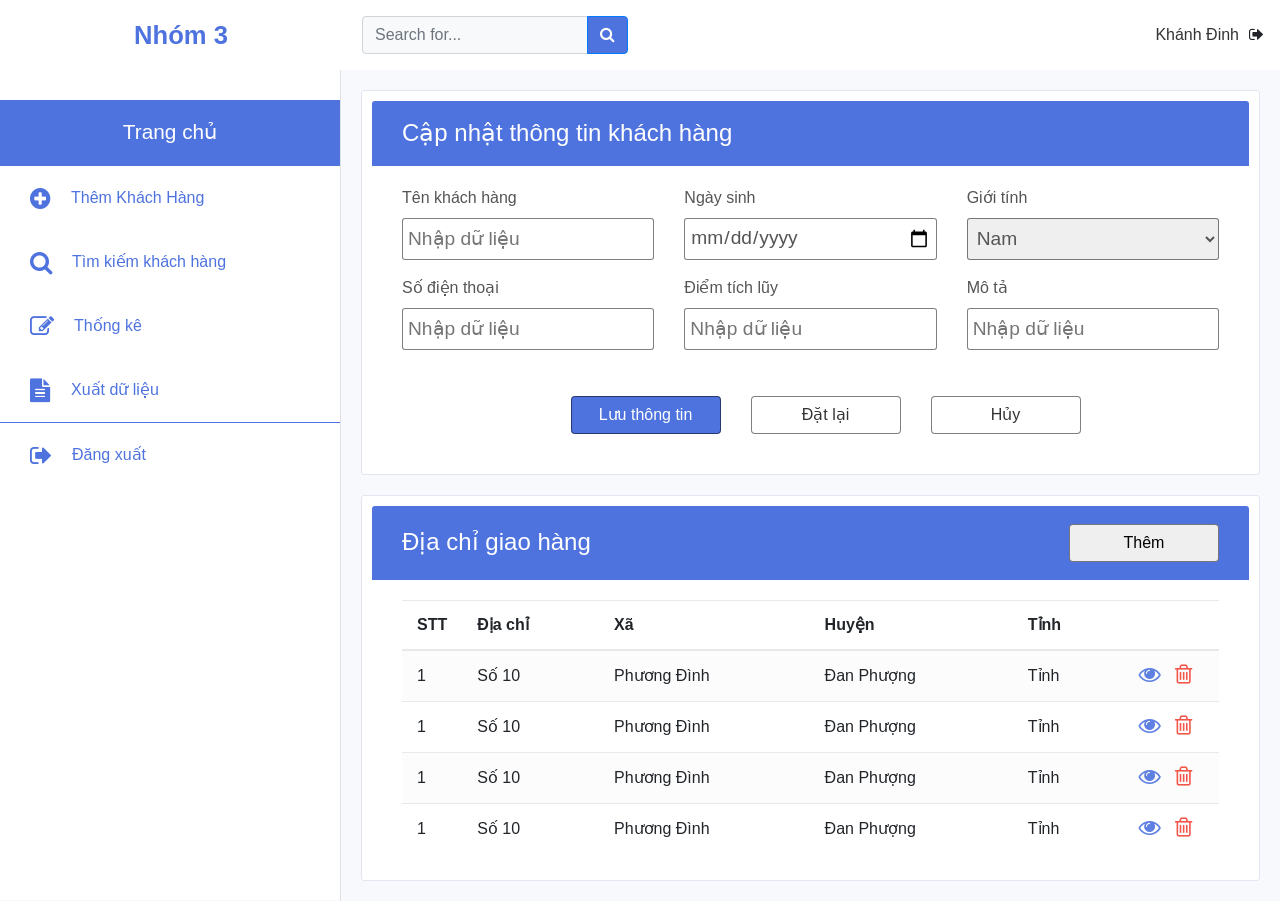
<file: DatPhong/KhachHang/ChinhSuaKhachHang.html>
<!DOCTYPE html>
<html lang="vi">

<head>

    <meta charset="utf-8">
    <meta http-equiv="X-UA-Compatible" content="IE=edge">
    <meta name="viewport" content="width=device-width, initial-scale=1, shrink-to-fit=no">
    <meta name="description" content="">
    <meta name="author" content="">

    <title>Nhóm 3</title>
    <link href="../Assets/font-awesome/css/font-awesome.min.css" rel="stylesheet" type="text/css">
    <link rel="stylesheet" href="https://maxcdn.bootstrapcdn.com/bootstrap/4.0.0/css/bootstrap.min.css" integrity="sha384-Gn5384xqQ1aoWXA+058RXPxPg6fy4IWvTNh0E263XmFcJlSAwiGgFAW/dAiS6JXm" crossorigin="anonymous">
    <link href="../Assets/css/base.css" rel="stylesheet">
    <link href="../Assets/css/style.css" rel="stylesheet">
    <link href="../Assets/css/reponsive.css" rel="stylesheet">
    <script src="https://code.jquery.com/jquery-3.6.0.min.js"
            integrity="sha256-/xUj+3OJU5yExlq6GSYGSHk7tPXikynS7ogEvDej/m4="
            crossorigin="anonymous"></script>
    <!--[if IE 6]>
        <script src="https://cdnjs.cloudflare.com/ajax/libs/respond.js/1.4.1/respond.min.js"></script>
    <![endif]-->
</head>

<body id="page-top">

    <!-- Page Wrapper -->
    <div id="wrapper">
        
        <!-- End of Sidebar -->
        <!-- Content Wrapper -->
        <div id="content-wrapper" class="d-flex flex-column">

            <!-- Main Content -->
            <div id="content">

                <!-- topbar -->
                <div id="header">
                    <script>
                        (function(){
                            $('#header').load("../LayoutPage/Header.html")

                        }())
                    </script>
                </div>
                
                <!-- End of Topbar -->
                <!-- Begin Page Content -->
                <div class="container-fluid">
                    <div class="body-container">
                        <input type="checkbox" id="navbar-checkbox" />
                        <label for="navbar-checkbox" class="overlay"></label>

                        <!-- @*pc navbar*@ -->
                        <div id="body-navbar">
                            <script>
                                (function(){
                                    $('#body-navbar').load("../LayoutPage/BodyNavBar.html")
        
                                }())
                            </script>
                        </div>
                        <div class="border-left"></div>

                        <!-- main-content -->
                        <div class="wrapper wrapper__custom-height wrapper-block">
                            <div class="container__page-fullWidth">
                                <div class="name__page">
                                    <h4 class="name__page-tilte">
                                        Cập nhật thông tin khách hàng
                                    </h4>
                                </div>
                                <div class="container__page-content">
                                    <form class="form">
                                        <div class="row">
                                            <div class="col col-xl-4 col-lg-6 col-md-12 col-sm-12 col-12">
                                                <div class="form-group">
                                                    <label for="name" class="form__import-label">
                                                        Tên khách hàng
                                                    </label>
                                                    <input class="form__import-select" placeholder="Nhập dữ liệu" name="name"/>
                                                </div>
                                            </div>
                                            <div class="col col-xl-4 col-lg-6 col-md-12 col-sm-12 col-12">
                                                <div class="form-group">
                                                    <label for="date" class="form__import-label">
                                                        Ngày sinh
                                                    </label>
                                                    <input class="form__import-select" placeholder="Nhập dữ liệu" type="date" name="date"/>
                                                </div>
                                            </div>
                                            <div class="col col-xl-4 col-lg-6 col-md-12 col-sm-12 col-12">
                                                <div class="form-group">
                                                    <label class="form__import-label">
                                                        Giới tính
                                                    </label>
                                                    <select class="form__import-select">
                                                        <option value="nam">Nam</option>
                                                        <option value="nu">Nữ</option>
                                                    </select>
                                                </div>
                                            </div>
                                            <div class="col col-xl-4 col-lg-6 col-md-12 col-sm-12 col-12">
                                                <div class="form-group">
                                                    <label class="form__import-label">
                                                        Số điện thoại
                                                    </label>
                                                    <input class="form__import-select" placeholder="Nhập dữ liệu" />
                                                </div>
                                            </div>
                                            <div class="col col-xl-4 col-lg-6 col-md-12 col-sm-12 col-12">
                                                <div class="form-group">
                                                    <label class="form__import-label">
                                                        Điểm tích lũy
                                                    </label>
                                                    <input class="form__import-select" placeholder="Nhập dữ liệu" />
                                                </div>
                                            </div>
                                            <div class="col col-xl-4 col-lg-6 col-md-12 col-sm-12 col-12">
                                                <div class="form-group">
                                                    <label class="form__import-label">
                                                        Mô tả
                                                    </label>
                                                    <input class="form__import-select" placeholder="Nhập dữ liệu" />
                                                </div>
                                            </div>
                                            
                                        </div>
                                        <div class="btn-container">
                                            <button class="btn btn-primary btn__save btn-submit">
                                                Lưu thông tin
                                            </button>
                                            <button class="btn btn__reset btn-submit btn-default">
                                                Đặt lại
                                            </button>
                                            <button class="btn btn__cancel btn-submit btn-default">
                                                Hủy
                                            </button>
                                        </div>
                                        
                                        
                                    </form>
                                </div>
                            </div>
                            <div class="container__form-fullWidth" style="margin-top: 20px;">
                                <div class="container__page-fullWidth">
                                    <div class="name__page">
                                        <h4 class="name__page-tilte">Địa chỉ giao hàng</h4>
                                        <button class="btn btn-submit" onclick="ThemDiaChi()">Thêm</button>
                                    </div>
                                    
                                    <div class="container__page-content">
                                        <div class="search__data">
                                            <table class="table table-striped">
                                                <thead>
                                                    <tr>
                                                        <th>STT</th>
                                                        <th>Địa chỉ</th>
                                                        <th>Xã</th>
                                                        <th>Huyện</th>
                                                        <th>Tỉnh</th>
                                                        <th></th>
                                                    </tr>
                                                </thead>
                                                <tbody>
                                                    <tr>
                                                        <td>1</td>
                                                        <td>Số 10</td>
                                                        <td>Phương Đình</td>
                                                        <td>Đan Phượng</td>
                                                        <td>Tỉnh</td>
                                                        <td>
                                                            <a id="1" href="#" class="settings" title="Settings" data-toggle="tooltip">
                                                                <i class="fa fa-eye" aria-hidden="true"></i>
                                                            </a>
                                                            <a href="#" class="delete" title="Delete" data-toggle="tooltip">
                                                                <i class="fa fa-trash-o" aria-hidden="true"></i>
                                                            </a>
                                                        </td>
                                                    </tr>
                                                    <tr>
                                                        <td>1</td>
                                                        <td>Số 10</td>
                                                        <td>Phương Đình</td>
                                                        <td>Đan Phượng</td>
                                                        <td>Tỉnh</td>
                                                        <td>
                                                            <a id="1" href="#" class="settings" title="Settings" data-toggle="tooltip">
                                                                <i class="fa fa-eye" aria-hidden="true"></i>
                                                            </a>
                                                            <a href="#" class="delete" title="Delete" data-toggle="tooltip">
                                                                <i class="fa fa-trash-o" aria-hidden="true"></i>
                                                            </a>
                                                        </td>
                                                    </tr>
                                                    <tr>
                                                        <td>1</td>
                                                        <td>Số 10</td>
                                                        <td>Phương Đình</td>
                                                        <td>Đan Phượng</td>
                                                        <td>Tỉnh</td>
                                                        <td>
                                                            <a id="1" href="#" class="settings" title="Settings" data-toggle="tooltip">
                                                                <i class="fa fa-eye" aria-hidden="true"></i>
                                                            </a>
                                                            <a href="#" class="delete" title="Delete" data-toggle="tooltip">
                                                                <i class="fa fa-trash-o" aria-hidden="true"></i>
                                                            </a>
                                                        </td>
                                                    </tr>
                                                    <tr>
                                                        <td>1</td>
                                                        <td>Số 10</td>
                                                        <td>Phương Đình</td>
                                                        <td>Đan Phượng</td>
                                                        <td>Tỉnh</td>
                                                        <td>
                                                            <a id="1" href="#" class="settings" title="Settings" data-toggle="tooltip">
                                                                <i class="fa fa-eye" aria-hidden="true"></i>
                                                            </a>
                                                            <a href="#" class="delete" title="Delete" data-toggle="tooltip">
                                                                <i class="fa fa-trash-o" aria-hidden="true"></i>
                                                            </a>
                                                        </td>
                                                    </tr>
                                                </tbody>
                                            </table>
                                        </div>
                                    </div>
                                </div>
                            </div>
                        </div>
                        
                        
                    </div>
                    <!-- body-container -->
                        
                </div>
                <!-- /.container-fluid -->

            </div>
            <!-- End of Main Content -->
            
        </div>
        <!-- End of Content Wrapper -->

    </div>
    <script src="https://code.jquery.com/jquery-3.2.1.slim.min.js" integrity="sha384-KJ3o2DKtIkvYIK3UENzmM7KCkRr/rE9/Qpg6aAZGJwFDMVNA/GpGFF93hXpG5KkN" crossorigin="anonymous"></script>
    <script src="https://cdnjs.cloudflare.com/ajax/libs/popper.js/1.12.9/umd/popper.min.js" integrity="sha384-ApNbgh9B+Y1QKtv3Rn7W3mgPxhU9K/ScQsAP7hUibX39j7fakFPskvXusvfa0b4Q" crossorigin="anonymous"></script>
    <script src="https://maxcdn.bootstrapcdn.com/bootstrap/4.0.0/js/bootstrap.min.js" integrity="sha384-JZR6Spejh4U02d8jOt6vLEHfe/JQGiRRSQQxSfFWpi1MquVdAyjUar5+76PVCmYl" crossorigin="anonymous"></script>
    
</body>
<script >
    $(document).ready(function(){
    })
    function ThemDiaChi(){
        window.location.href="./ThemDiaChi.html"
    }
    
</script>
</html>
</file>
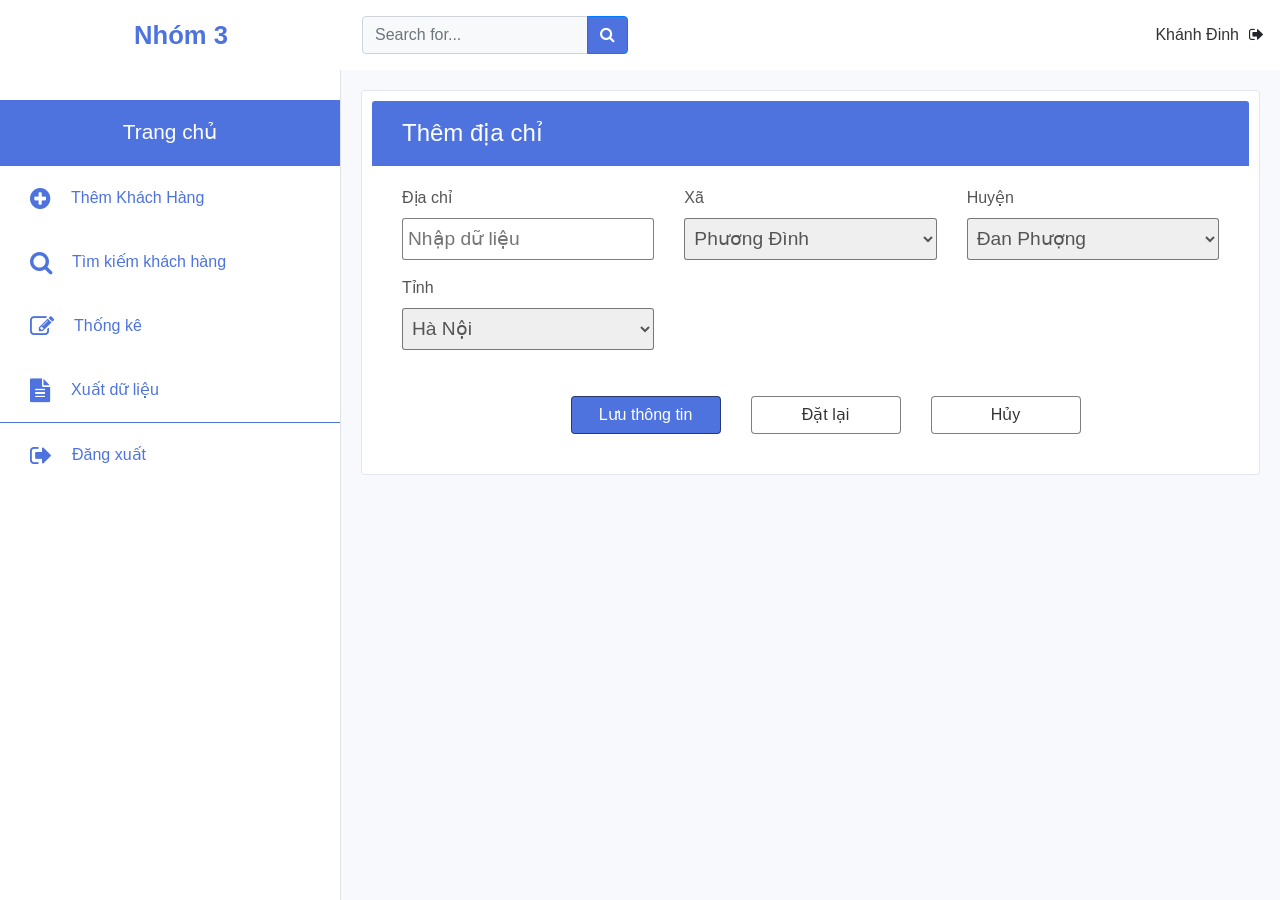
<file: DatPhong/KhachHang/ThemDiaChi.html>
<!DOCTYPE html>
<html lang="vi">

<head>

    <meta charset="utf-8">
    <meta http-equiv="X-UA-Compatible" content="IE=edge">
    <meta name="viewport" content="width=device-width, initial-scale=1, shrink-to-fit=no">
    <meta name="description" content="">
    <meta name="author" content="">

    <title>Nhóm 3</title>
    <link href="../Assets/font-awesome/css/font-awesome.min.css" rel="stylesheet" type="text/css">
    <link rel="stylesheet" href="https://maxcdn.bootstrapcdn.com/bootstrap/4.0.0/css/bootstrap.min.css" integrity="sha384-Gn5384xqQ1aoWXA+058RXPxPg6fy4IWvTNh0E263XmFcJlSAwiGgFAW/dAiS6JXm" crossorigin="anonymous">
    <link href="../Assets/css/base.css" rel="stylesheet">
    <link href="../Assets/css/style.css" rel="stylesheet">
    <link href="../Assets/css/reponsive.css" rel="stylesheet">
    <script src="https://code.jquery.com/jquery-3.6.0.min.js"
            integrity="sha256-/xUj+3OJU5yExlq6GSYGSHk7tPXikynS7ogEvDej/m4="
            crossorigin="anonymous"></script>
    <!--[if IE 6]>
        <script src="https://cdnjs.cloudflare.com/ajax/libs/respond.js/1.4.1/respond.min.js"></script>
    <![endif]-->
</head>

<body id="page-top">

    <!-- Page Wrapper -->
    <div id="wrapper">
        
        <!-- End of Sidebar -->
        <!-- Content Wrapper -->
        <div id="content-wrapper" class="d-flex flex-column">

            <!-- Main Content -->
            <div id="content">

                <!-- topbar -->
                <div id="header">
                    <script>
                        (function(){
                            $('#header').load("../LayoutPage/Header.html")

                        }())
                    </script>
                </div>
                
                <!-- End of Topbar -->
                <!-- Begin Page Content -->
                <div class="container-fluid">
                    <div class="body-container">
                        <input type="checkbox" id="navbar-checkbox" />
                        <label for="navbar-checkbox" class="overlay"></label>

                        <!-- @*pc navbar*@ -->
                        <div id="body-navbar">
                            <script>
                                (function(){
                                    $('#body-navbar').load("../LayoutPage/BodyNavBar.html")
        
                                }())
                            </script>
                        </div>
                        <div class="border-left"></div>

                        <!-- main-content -->
                        <div class="wrapper wrapper__custom-height wrapper-block">
                            <div class="container__page-fullWidth">
                                <div class="name__page">
                                    <h4 class="name__page-tilte">
                                        Thêm địa chỉ
                                    </h4>
                                </div>
                                <div class="container__page-content">
                                    <form class="form">
                                        <div class="row">
                                            <div class="col col-xl-4 col-lg-6 col-md-12 col-sm-12 col-12">
                                                <div class="form-group">
                                                    <label for="name" class="form__import-label">
                                                        Địa chỉ
                                                    </label>
                                                    <input class="form__import-select" placeholder="Nhập dữ liệu" name="name"/>
                                                </div>
                                            </div>
                                            <div class="col col-xl-4 col-lg-6 col-md-12 col-sm-12 col-12">
                                                <div class="form-group">
                                                    <label class="form__import-label">
                                                        Xã
                                                    </label>
                                                    <select class="form__import-select">
                                                        <option value="phươngdinh">Phương Đình</option>
                                                        <option value="danphuong">Đan Phượng</option>
                                                    </select>
                                                </div>
                                            </div>
                                            <div class="col col-xl-4 col-lg-6 col-md-12 col-sm-12 col-12">
                                                <div class="form-group">
                                                    <label class="form__import-label">
                                                        Huyện
                                                    </label>
                                                    <select class="form__import-select">
                                                        <option value="danphuong">Đan Phượng</option>
                                                    </select>
                                                </div>
                                            </div>
                                            <div class="col col-xl-4 col-lg-6 col-md-12 col-sm-12 col-12">
                                                <div class="form-group">
                                                    <label class="form__import-label">
                                                        Tỉnh
                                                    </label>
                                                    <select class="form__import-select">
                                                        <option value="hanoi">Hà Nội</option>
                                                    </select>
                                                </div>
                                            </div>
                                            
                                        </div>
                                        <div class="btn-container">
                                            <button class="btn btn-primary btn__save btn-submit">
                                                Lưu thông tin
                                            </button>
                                            <button class="btn btn__reset btn-submit btn-default">
                                                Đặt lại
                                            </button>
                                            <button class="btn btn__cancel btn-submit btn-default">
                                                Hủy
                                            </button>
                                        </div>
                                        
                                        
                                    </form>
                                </div>
                        </div>
                        
                        
                    </div>
                    <!-- body-container -->
                        
                </div>
                <!-- /.container-fluid -->

            </div>
            <!-- End of Main Content -->
            
        </div>
        <!-- End of Content Wrapper -->

    </div>
    <script src="https://code.jquery.com/jquery-3.2.1.slim.min.js" integrity="sha384-KJ3o2DKtIkvYIK3UENzmM7KCkRr/rE9/Qpg6aAZGJwFDMVNA/GpGFF93hXpG5KkN" crossorigin="anonymous"></script>
    <script src="https://cdnjs.cloudflare.com/ajax/libs/popper.js/1.12.9/umd/popper.min.js" integrity="sha384-ApNbgh9B+Y1QKtv3Rn7W3mgPxhU9K/ScQsAP7hUibX39j7fakFPskvXusvfa0b4Q" crossorigin="anonymous"></script>
    <script src="https://maxcdn.bootstrapcdn.com/bootstrap/4.0.0/js/bootstrap.min.js" integrity="sha384-JZR6Spejh4U02d8jOt6vLEHfe/JQGiRRSQQxSfFWpi1MquVdAyjUar5+76PVCmYl" crossorigin="anonymous"></script>
    
</body>
<script >
    $(document).ready(function(){
    })
    
</script>
</html>
</file>
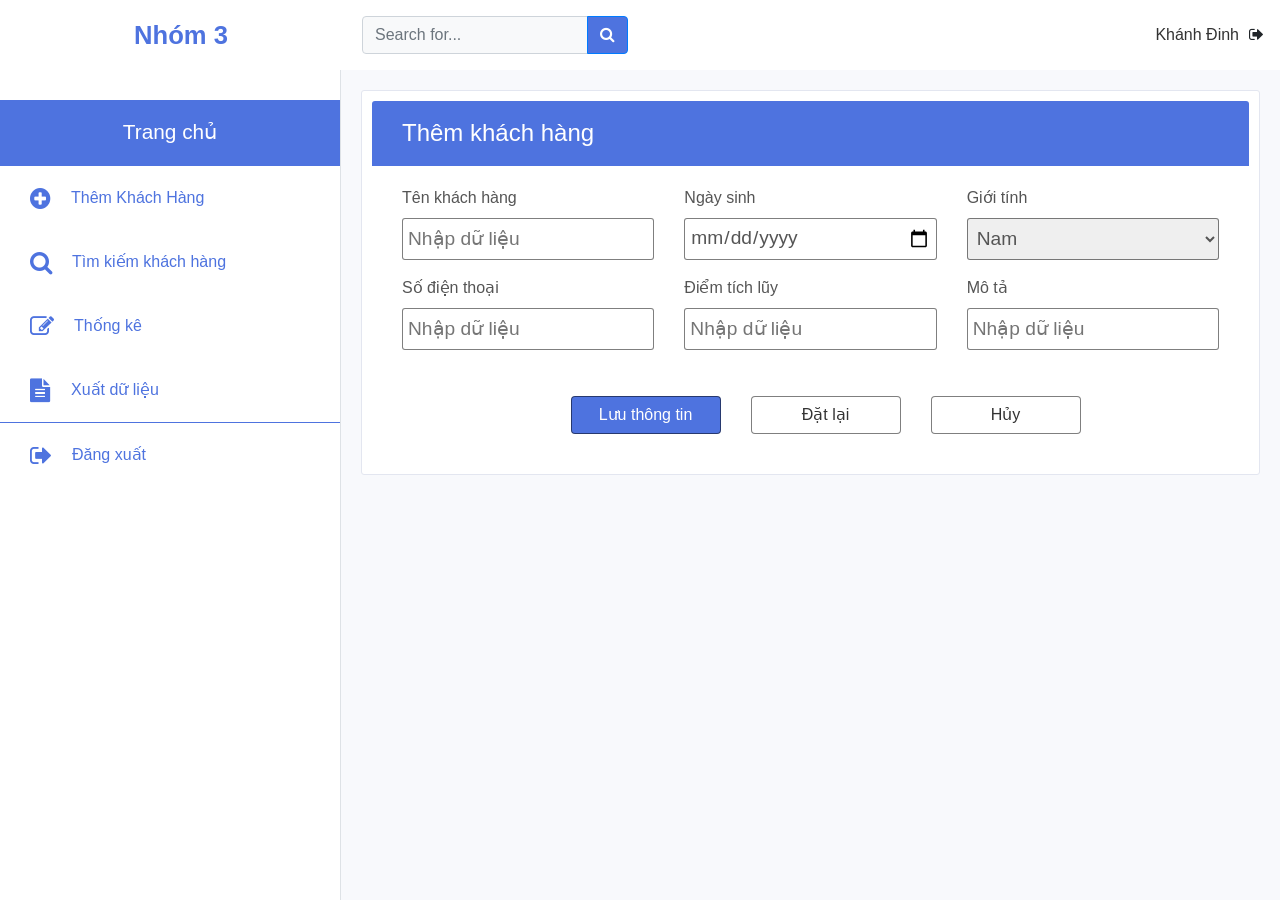
<file: DatPhong/KhachHang/ThemKhachHang.html>
<!DOCTYPE html>
<html lang="vi">

<head>

    <meta charset="utf-8">
    <meta http-equiv="X-UA-Compatible" content="IE=edge">
    <meta name="viewport" content="width=device-width, initial-scale=1, shrink-to-fit=no">
    <meta name="description" content="">
    <meta name="author" content="">

    <title>Nhóm 3</title>
    <link href="../Assets/font-awesome/css/font-awesome.min.css" rel="stylesheet" type="text/css">
    <link rel="stylesheet" href="https://maxcdn.bootstrapcdn.com/bootstrap/4.0.0/css/bootstrap.min.css" integrity="sha384-Gn5384xqQ1aoWXA+058RXPxPg6fy4IWvTNh0E263XmFcJlSAwiGgFAW/dAiS6JXm" crossorigin="anonymous">
    <link href="../Assets/css/base.css" rel="stylesheet">
    <link href="../Assets/css/style.css" rel="stylesheet">
    <link href="../Assets/css/reponsive.css" rel="stylesheet">
    <script src="https://code.jquery.com/jquery-3.6.0.min.js"
            integrity="sha256-/xUj+3OJU5yExlq6GSYGSHk7tPXikynS7ogEvDej/m4="
            crossorigin="anonymous"></script>
    <!--[if IE 6]>
        <script src="https://cdnjs.cloudflare.com/ajax/libs/respond.js/1.4.1/respond.min.js"></script>
    <![endif]-->
</head>

<body id="page-top">

    <!-- Page Wrapper -->
    <div id="wrapper">
        
        <!-- End of Sidebar -->
        <!-- Content Wrapper -->
        <div id="content-wrapper" class="d-flex flex-column">

            <!-- Main Content -->
            <div id="content">

                <!-- topbar -->
                <div id="header">
                    <script>
                        (function(){
                            $('#header').load("../LayoutPage/Header.html")

                        }())
                    </script>
                </div>
                
                <!-- End of Topbar -->
                <!-- Begin Page Content -->
                <div class="container-fluid">
                    <div class="body-container">
                        <input type="checkbox" id="navbar-checkbox" />
                        <label for="navbar-checkbox" class="overlay"></label>

                        <!-- @*pc navbar*@ -->
                        <div id="body-navbar">
                            <script>
                                (function(){
                                    $('#body-navbar').load("../LayoutPage/BodyNavBar.html")
        
                                }())
                            </script>
                        </div>
                        <div class="border-left"></div>

                        <!-- main-content -->
                        <div class="wrapper wrapper__custom-height wrapper-block">
                            <div class="container__page-fullWidth">
                                <div class="name__page">
                                    <h4 class="name__page-tilte">
                                        Thêm khách hàng
                                    </h4>
                                </div>
                                <div class="container__page-content">
                                    <form class="form">
                                        <div class="row">
                                            <div class="col col-xl-4 col-lg-6 col-md-12 col-sm-12 col-12">
                                                <div class="form-group">
                                                    <label class="form__import-label">
                                                        Tên khách hàng
                                                    </label>
                                                    <input class="form__import-select" placeholder="Nhập dữ liệu" name="name"/>
                                                </div>
                                            </div>
                                            <div class="col col-xl-4 col-lg-6 col-md-12 col-sm-12 col-12">
                                                <div class="form-group">
                                                    <label class="form__import-label">
                                                        Ngày sinh
                                                    </label>
                                                    <input class="form__import-select" placeholder="Nhập dữ liệu" type="date" name="date"/>
                                                </div>
                                            </div>
                                            <div class="col col-xl-4 col-lg-6 col-md-12 col-sm-12 col-12">
                                                <div class="form-group">
                                                    <label class="form__import-label">
                                                        Giới tính
                                                    </label>
                                                    <select class="form__import-select">
                                                        <option value="nam">Nam</option>
                                                        <option value="nu">Nữ</option>
                                                    </select>
                                                </div>
                                            </div>
                                            <div class="col col-xl-4 col-lg-6 col-md-12 col-sm-12 col-12">
                                                <div class="form-group">
                                                    <label class="form__import-label">
                                                        Số điện thoại
                                                    </label>
                                                    <input class="form__import-select" placeholder="Nhập dữ liệu" />
                                                </div>
                                            </div>
                                            <div class="col col-xl-4 col-lg-6 col-md-12 col-sm-12 col-12">
                                                <div class="form-group">
                                                    <label class="form__import-label">
                                                        Điểm tích lũy
                                                    </label>
                                                    <input class="form__import-select" placeholder="Nhập dữ liệu" />
                                                </div>
                                            </div>
                                            <div class="col col-xl-4 col-lg-6 col-md-12 col-sm-12 col-12">
                                                <div class="form-group">
                                                    <label class="form__import-label">
                                                        Mô tả
                                                    </label>
                                                    <input class="form__import-select" placeholder="Nhập dữ liệu" />
                                                </div>
                                            </div>
                                            
                                        </div>
                                        <div class="btn-container">
                                            <button class="btn btn-primary btn__save btn-submit">
                                                Lưu thông tin
                                            </button>
                                            <button class="btn btn__reset btn-submit btn-default">
                                                Đặt lại
                                            </button>
                                            <button class="btn btn__cancel btn-submit btn-default">
                                                Hủy
                                            </button>
                                        </div>
                                        
                                        
                                    </div>
                                </div>
                        </div>
                        
                        
                    </div>
                    <!-- body-container -->
                        
                </div>
                <!-- /.container-fluid -->

            </div>
            <!-- End of Main Content -->
            
        </div>
        <!-- End of Content Wrapper -->

    </div>
    <!-- Logout Modal-->
    <div class="modal fade" id="logoutModal" tabindex="-1" role="dialog" aria-labelledby="exampleModalLabel"
         aria-hidden="true">
        <div class="modal-dialog" role="document">
            <div class="modal-content">
                <div class="modal-header">
                    <h5 class="modal-title" id="exampleModalLabel">Ready to Leave?</h5>
                    <button class="close" type="button" data-dismiss="modal" aria-label="Close">
                        <span aria-hidden="true">×</span>
                    </button>
                </div>
                <div class="modal-body">Select "Logout" below if you are ready to end your current session.</div>
                <div class="modal-footer">
                    <button class="btn btn-secondary" type="button" data-dismiss="modal">Cancel</button>
                    <a class="btn btn-primary" href="login.html">Logout</a>
                </div>
            </div>
        </div>
    </div>
    <script src="https://code.jquery.com/jquery-3.2.1.slim.min.js" integrity="sha384-KJ3o2DKtIkvYIK3UENzmM7KCkRr/rE9/Qpg6aAZGJwFDMVNA/GpGFF93hXpG5KkN" crossorigin="anonymous"></script>
    <script src="https://cdnjs.cloudflare.com/ajax/libs/popper.js/1.12.9/umd/popper.min.js" integrity="sha384-ApNbgh9B+Y1QKtv3Rn7W3mgPxhU9K/ScQsAP7hUibX39j7fakFPskvXusvfa0b4Q" crossorigin="anonymous"></script>
    <script src="https://maxcdn.bootstrapcdn.com/bootstrap/4.0.0/js/bootstrap.min.js" integrity="sha384-JZR6Spejh4U02d8jOt6vLEHfe/JQGiRRSQQxSfFWpi1MquVdAyjUar5+76PVCmYl" crossorigin="anonymous"></script>
    
</body>
<script >
    $(document).ready(function(){
    })
    
</script>
</html>
</file>
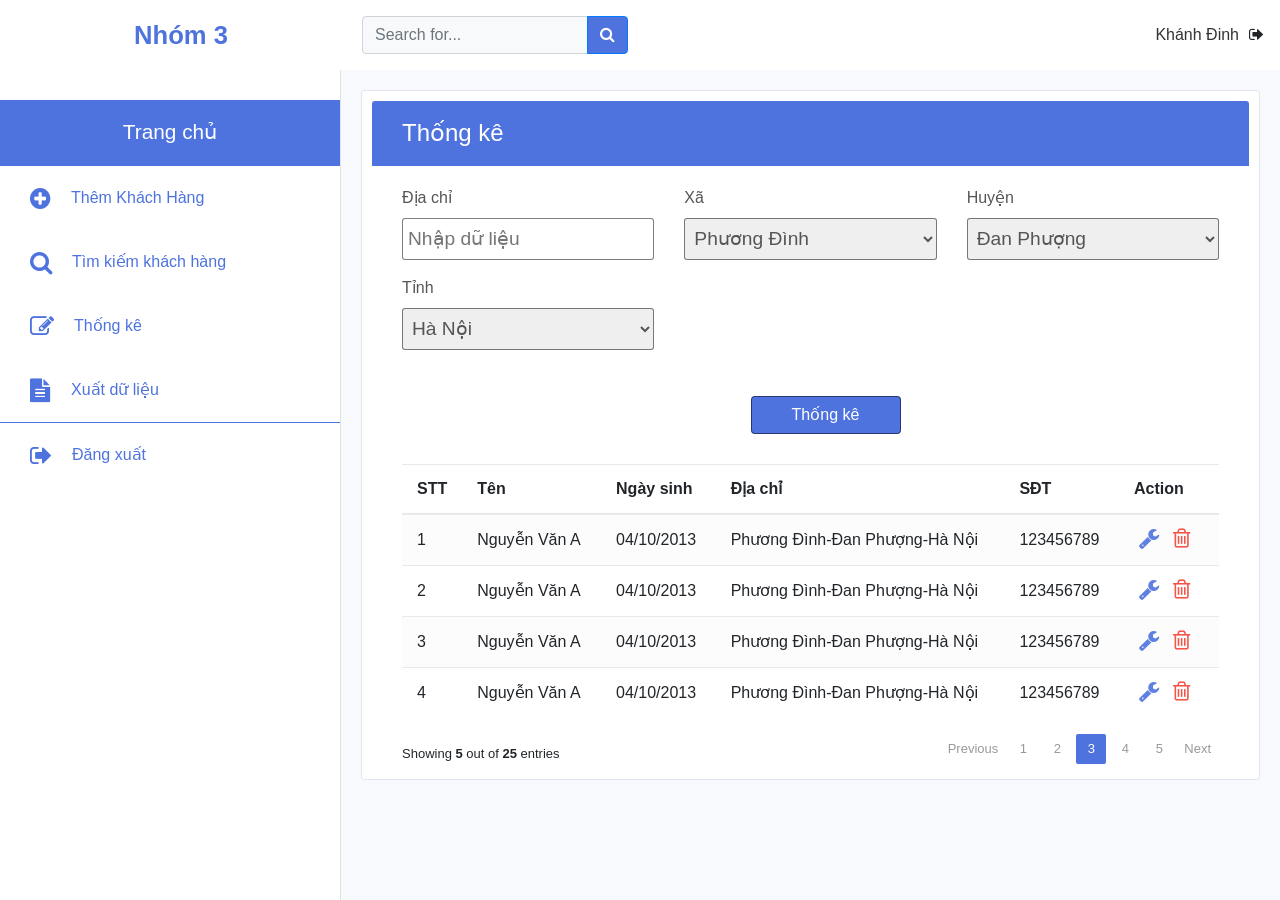
<file: DatPhong/KhachHang/ThongKe.html>
<!DOCTYPE html>
<html lang="vi">

<head>

    <meta charset="utf-8">
    <meta http-equiv="X-UA-Compatible" content="IE=edge">
    <meta name="viewport" content="width=device-width, initial-scale=1, shrink-to-fit=no">
    <meta name="description" content="">
    <meta name="author" content="">

    <title>Nhóm 3</title>
    <link href="../Assets/font-awesome/css/font-awesome.min.css" rel="stylesheet" type="text/css">
    <link rel="stylesheet" href="https://maxcdn.bootstrapcdn.com/bootstrap/4.0.0/css/bootstrap.min.css" integrity="sha384-Gn5384xqQ1aoWXA+058RXPxPg6fy4IWvTNh0E263XmFcJlSAwiGgFAW/dAiS6JXm" crossorigin="anonymous">
    <link href="../Assets/css/base.css" rel="stylesheet">
    <link href="../Assets/css/style.css" rel="stylesheet">
    <link href="../Assets/css/reponsive.css" rel="stylesheet">
    <script src="https://code.jquery.com/jquery-3.6.0.min.js"
            integrity="sha256-/xUj+3OJU5yExlq6GSYGSHk7tPXikynS7ogEvDej/m4="
            crossorigin="anonymous"></script>
    <!--[if IE 6]>
        <script src="https://cdnjs.cloudflare.com/ajax/libs/respond.js/1.4.1/respond.min.js"></script>
    <![endif]-->
</head>

<body id="page-top">

    <!-- Page Wrapper -->
    <div id="wrapper">
        
        <!-- End of Sidebar -->
        <!-- Content Wrapper -->
        <div id="content-wrapper" class="d-flex flex-column">

            <!-- Main Content -->
            <div id="content">

                <!-- topbar -->
                <div id="header">
                    <script>
                        (function(){
                            $('#header').load("../LayoutPage/Header.html")

                        }())
                    </script>
                </div>
                
                <!-- End of Topbar -->
                <!-- Begin Page Content -->
                <div class="container-fluid">
                    <div class="body-container">
                        <input type="checkbox" id="navbar-checkbox" />
                        <label for="navbar-checkbox" class="overlay"></label>

                        <!-- @*pc navbar*@ -->
                        <div id="body-navbar">
                            <script>
                                (function(){
                                    $('#body-navbar').load("../LayoutPage/BodyNavBar.html")
        
                                }())
                            </script>
                        </div>
                        <div class="border-left"></div>

                        <!-- main-content -->
                        <div class="wrapper wrapper__custom-height wrapper-block">
                            <div class="container__form-fullWidth">
                                <div class="container__page-fullWidth">
                                    <div class="name__page">
                                        <h4 class="name__page-tilte">Thống kê</h4>
                                    </div>
                                    <div class="container__page-content">
                                        <form class="form">
                                            <div class="row">
                                                <div class="col col-xl-4 col-lg-6 col-md-12 col-sm-12 col-12">
                                                    <div class="form-group">
                                                        <label for="name" class="form__import-label">
                                                            Địa chỉ
                                                        </label>
                                                        <input class="form__import-select" placeholder="Nhập dữ liệu" name="name"/>
                                                    </div>
                                                </div>
                                                <div class="col col-xl-4 col-lg-6 col-md-12 col-sm-12 col-12">
                                                    <div class="form-group">
                                                        <label class="form__import-label">
                                                            Xã
                                                        </label>
                                                        <select class="form__import-select">
                                                            <option value="phươngdinh">Phương Đình</option>
                                                            <option value="danphuong">Đan Phượng</option>
                                                        </select>
                                                    </div>
                                                </div>
                                                <div class="col col-xl-4 col-lg-6 col-md-12 col-sm-12 col-12">
                                                    <div class="form-group">
                                                        <label class="form__import-label">
                                                            Huyện
                                                        </label>
                                                        <select class="form__import-select">
                                                            <option value="danphuong">Đan Phượng</option>
                                                        </select>
                                                    </div>
                                                </div>
                                                <div class="col col-xl-4 col-lg-6 col-md-12 col-sm-12 col-12">
                                                    <div class="form-group">
                                                        <label class="form__import-label">
                                                            Tỉnh
                                                        </label>
                                                        <select class="form__import-select">
                                                            <option value="hanoi">Hà Nội</option>
                                                        </select>
                                                    </div>
                                                </div>
                                                
                                            </div>
                                            <div class="btn-container">
                                                <button class="btn btn-primary btn__save btn-submit">
                                                    Thống kê
                                                </button>
                                                
                                            </div>
                                            
                                            
                                        </form>
                                    </div>
                                    <div class="container__page-content">
                                        <div class="search__data">
                                            <table class="table table-striped">
                                                <thead>
                                                    <tr>
                                                        <th>STT</th>
                                                        <th>Tên</th>
                                                        <th>Ngày sinh</th>
                                                        <th>Địa chỉ</th>
                                                        <th>SĐT</th>
                                                        <th>Action</th>
                                                    </tr>
                                                </thead>
                                                <tbody>
                                                    <tr>
                                                        <td>1</td>
                                                        <td>Nguyễn Văn A</td>
                                                        <td>04/10/2013</td>
                                                        <td>Phương Đình-Đan Phượng-Hà Nội</td>
                                                        <td>123456789</td>
                                                        <td>
                                                            <a id="1" href="./ChinhSuaKhachHang.html" class="settings" title="Settings" data-toggle="tooltip">
                                                                <i class="fa fa-wrench" aria-hidden="true"></i>
                                                            </a>
                                                            <a href="#" class="delete" title="Delete" data-toggle="tooltip">
                                                                <i class="fa fa-trash-o" aria-hidden="true"></i>
                                                            </a>
                                                        </td>
                                                    </tr>
                                                    <tr>
                                                        <td>2</td>
                                                        <td>Nguyễn Văn A</td>
                                                        <td>04/10/2013</td>
                                                        <td>Phương Đình-Đan Phượng-Hà Nội</td>
                                                        <td>123456789</td>
                                                        <td>
                                                            <a id="1" href="./ChinhSuaKhachHang.html" class="settings" title="Settings" data-toggle="tooltip">
                                                                <i class="fa fa-wrench" aria-hidden="true"></i>
                                                            </a>
                                                            <a href="#" class="delete" title="Delete" data-toggle="tooltip">
                                                                <i class="fa fa-trash-o" aria-hidden="true"></i>
                                                            </a>
                                                        </td>
                                                    </tr>
                                                    <tr>
                                                        <td>3</td>
                                                        <td>Nguyễn Văn A</td>
                                                        <td>04/10/2013</td>
                                                        <td>Phương Đình-Đan Phượng-Hà Nội</td>
                                                        <td>123456789</td>
                                                        <td>
                                                            <a id="1" href="./ChinhSuaKhachHang.html" class="settings" title="Settings" data-toggle="tooltip">
                                                                <i class="fa fa-wrench" aria-hidden="true"></i>
                                                            </a>
                                                            <a href="#" class="delete" title="Delete" data-toggle="tooltip">
                                                                <i class="fa fa-trash-o" aria-hidden="true"></i>
                                                            </a>
                                                        </td>
                                                    </tr>
                                                    <tr>
                                                        <td>4</td>
                                                        <td>Nguyễn Văn A</td>
                                                        <td>04/10/2013</td>
                                                        <td>Phương Đình-Đan Phượng-Hà Nội</td>
                                                        <td>123456789</td>
                                                        <td>
                                                            <a id="1" href="./ChinhSuaKhachHang.html" class="settings" title="Settings" data-toggle="tooltip">
                                                                <i class="fa fa-wrench" aria-hidden="true"></i>
                                                            </a>
                                                            <a href="#" class="delete" title="Delete" data-toggle="tooltip">
                                                                <i class="fa fa-trash-o" aria-hidden="true"></i>
                                                            </a>
                                                        </td>
                                                    </tr>
                                                </tbody>
                                            </table>
                                        </div>
                                        
                                        <div class="clearfix">
                                            <div class="hint-text">Showing <b>5</b> out of <b>25</b> entries</div>
                                            <ul class="pagination">
                                                <li class="page-item disabled"><a href="#">Previous</a></li>
                                                <li class="page-item"><a href="#" class="page-link">1</a></li>
                                                <li class="page-item"><a href="#" class="page-link">2</a></li>
                                                <li class="page-item active"><a href="#" class="page-link">3</a></li>
                                                <li class="page-item"><a href="#" class="page-link">4</a></li>
                                                <li class="page-item"><a href="#" class="page-link">5</a></li>
                                                <li class="page-item"><a href="#" class="page-link">Next</a></li>
                                            </ul>
                                        </div>
                                    </div>
                                </div>
                            </div>
                            
                        </div>
                        
                        
                    </div>
                    <!-- body-container -->
                        
                </div>
                <!-- /.container-fluid -->

            </div>
            <!-- End of Main Content -->
            
        </div>
        <!-- End of Content Wrapper -->

    </div>
    <!-- The Modal -->
    <div class="overlay" id="overlay-modal"></div>
    <div class="modal" id="myModal"> 
        <div class="modal-dialog">
            <div class="modal-content">
            
                <!-- Modal Header -->
                <div class="modal-header">
                <h4 class="modal-title">Thông tin khách hàng</h4>
                <button id="close" class="close" data-dismiss="modal">&times;</button>
                </div>
                
                <!-- Modal body -->
                <div class="modal-body">
                    Modal body..
                </div>
                
                <!-- Modal footer -->
                <div class="modal-footer">
                    <button onclick="editRedirect()" class="btn btn-submit btn-primary" data-dismiss="modal">Chỉnh sửa</a>
                    <button type="button" class="btn btn-submit" data-dismiss="modal">Đóng</button>
                </div>
                
            </div>
        </div>
    </div>
    <script src="https://cdnjs.cloudflare.com/ajax/libs/popper.js/1.12.9/umd/popper.min.js" integrity="sha384-ApNbgh9B+Y1QKtv3Rn7W3mgPxhU9K/ScQsAP7hUibX39j7fakFPskvXusvfa0b4Q" crossorigin="anonymous"></script>
    <script src="https://maxcdn.bootstrapcdn.com/bootstrap/4.0.0/js/bootstrap.min.js" integrity="sha384-JZR6Spejh4U02d8jOt6vLEHfe/JQGiRRSQQxSfFWpi1MquVdAyjUar5+76PVCmYl" crossorigin="anonymous"></script>
    
</body>

</html>
</file>
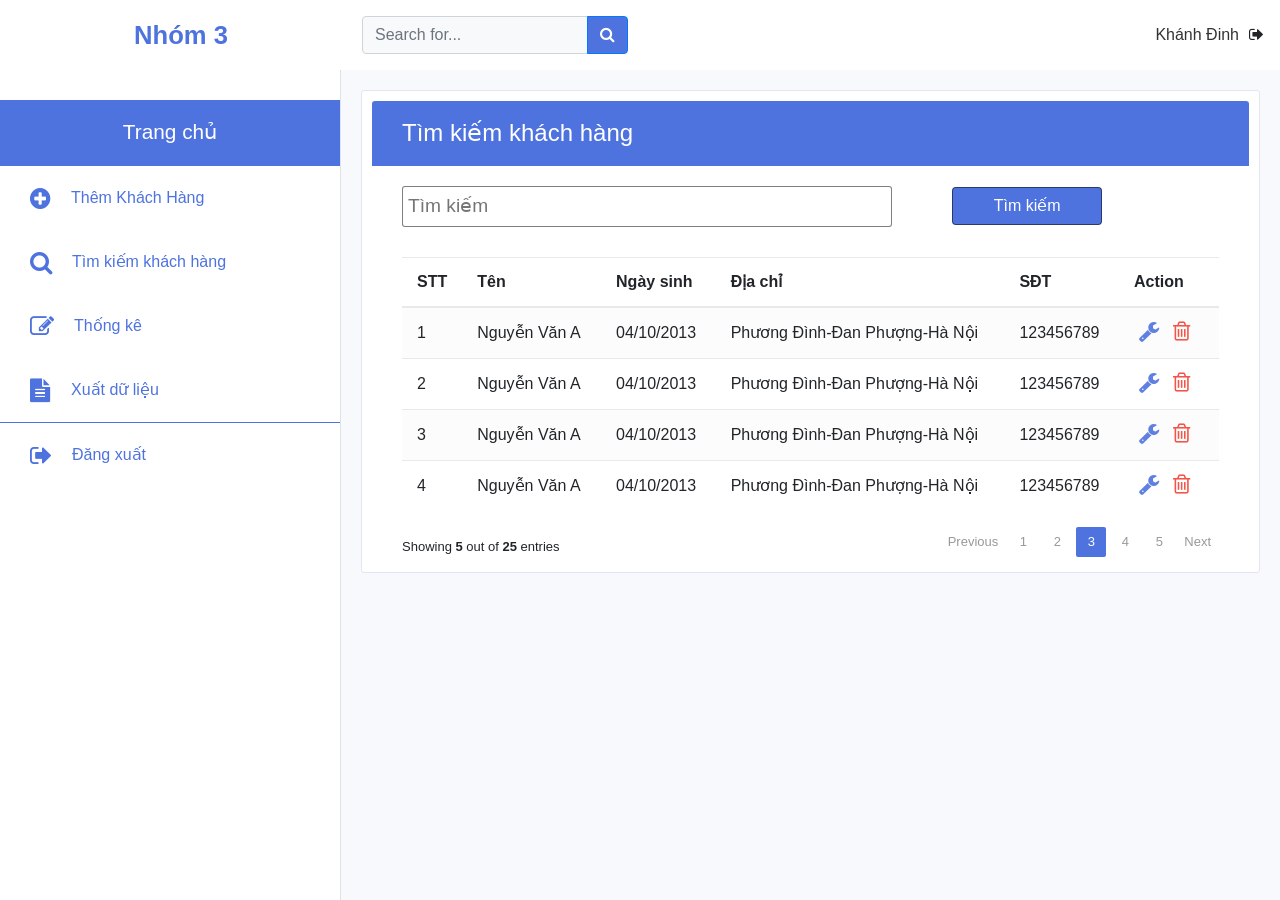
<file: DatPhong/KhachHang/TimKiemKhachHang.html>
<!DOCTYPE html>
<html lang="vi">

<head>

    <meta charset="utf-8">
    <meta http-equiv="X-UA-Compatible" content="IE=edge">
    <meta name="viewport" content="width=device-width, initial-scale=1, shrink-to-fit=no">
    <meta name="description" content="">
    <meta name="author" content="">

    <title>Nhóm 3</title>
    <link href="../Assets/font-awesome/css/font-awesome.min.css" rel="stylesheet" type="text/css">
    <link rel="stylesheet" href="https://maxcdn.bootstrapcdn.com/bootstrap/4.0.0/css/bootstrap.min.css" integrity="sha384-Gn5384xqQ1aoWXA+058RXPxPg6fy4IWvTNh0E263XmFcJlSAwiGgFAW/dAiS6JXm" crossorigin="anonymous">
    <link href="../Assets/css/base.css" rel="stylesheet">
    <link href="../Assets/css/style.css" rel="stylesheet">
    <link href="../Assets/css/reponsive.css" rel="stylesheet">
    <script src="https://code.jquery.com/jquery-3.6.0.min.js"
            integrity="sha256-/xUj+3OJU5yExlq6GSYGSHk7tPXikynS7ogEvDej/m4="
            crossorigin="anonymous"></script>
    <!--[if IE 6]>
        <script src="https://cdnjs.cloudflare.com/ajax/libs/respond.js/1.4.1/respond.min.js"></script>
    <![endif]-->
</head>

<body id="page-top">

    <!-- Page Wrapper -->
    <div id="wrapper">
        
        <!-- End of Sidebar -->
        <!-- Content Wrapper -->
        <div id="content-wrapper" class="d-flex flex-column">

            <!-- Main Content -->
            <div id="content">

                <!-- topbar -->
                <div id="header">
                    <script>
                        (function(){
                            $('#header').load("../LayoutPage/Header.html")

                        }())
                    </script>
                </div>
                
                <!-- End of Topbar -->
                <!-- Begin Page Content -->
                <div class="container-fluid">
                    <div class="body-container">
                        <input type="checkbox" id="navbar-checkbox" />
                        <label for="navbar-checkbox" class="overlay"></label>

                        <!-- @*pc navbar*@ -->
                        <div id="body-navbar">
                            <script>
                                (function(){
                                    $('#body-navbar').load("../LayoutPage/BodyNavBar.html")
        
                                }())
                            </script>
                        </div>
                        <div class="border-left"></div>

                        <!-- main-content -->
                        <div class="wrapper wrapper__custom-height wrapper-block">
                            <div class="container__form-fullWidth">
                                <div class="container__page-fullWidth">
                                    <div class="name__page">
                                        <h4 class="name__page-tilte">Tìm kiếm khách hàng</h4>
                                    </div>
                                    
                                    <div class="container__page-content">
                                        <div class="search__container">
                                            <input class="search__input" placeholder="Tìm kiếm" />
                                            <button class="btn btn-primary btn-search btn-submit">Tìm kiếm</button>
                                        </div>
                                        <div class="search__data">
                                            <table class="table table-striped">
                                                <thead>
                                                    <tr>
                                                        <th>STT</th>
                                                        <th>Tên</th>
                                                        <th>Ngày sinh</th>
                                                        <th>Địa chỉ</th>
                                                        <th>SĐT</th>
                                                        <th>Action</th>
                                                    </tr>
                                                </thead>
                                                <tbody>
                                                    <tr>
                                                        <td>1</td>
                                                        <td>Nguyễn Văn A</td>
                                                        <td>04/10/2013</td>
                                                        <td>Phương Đình-Đan Phượng-Hà Nội</td>
                                                        <td>123456789</td>
                                                        <td>
                                                            <a id="1" href="./ChinhSuaKhachHang.html" class="settings" title="Settings" data-toggle="tooltip">
                                                                <i class="fa fa-wrench" aria-hidden="true"></i>
                                                            </a>
                                                            <a href="#" class="delete" title="Delete" data-toggle="tooltip">
                                                                <i class="fa fa-trash-o" aria-hidden="true"></i>
                                                            </a>
                                                        </td>
                                                    </tr>
                                                    <tr>
                                                        <td>2</td>
                                                        <td>Nguyễn Văn A</td>
                                                        <td>04/10/2013</td>
                                                        <td>Phương Đình-Đan Phượng-Hà Nội</td>
                                                        <td>123456789</td>
                                                        <td>
                                                            <a id="1" href="./ChinhSuaKhachHang.html" class="settings" title="Settings" data-toggle="tooltip">
                                                                <i class="fa fa-wrench" aria-hidden="true"></i>
                                                            </a>
                                                            <a href="#" class="delete" title="Delete" data-toggle="tooltip">
                                                                <i class="fa fa-trash-o" aria-hidden="true"></i>
                                                            </a>
                                                        </td>
                                                    </tr>
                                                    <tr>
                                                        <td>3</td>
                                                        <td>Nguyễn Văn A</td>
                                                        <td>04/10/2013</td>
                                                        <td>Phương Đình-Đan Phượng-Hà Nội</td>
                                                        <td>123456789</td>
                                                        <td>
                                                            <a id="1" href="./ChinhSuaKhachHang.html" class="settings" title="Settings" data-toggle="tooltip">
                                                                <i class="fa fa-wrench" aria-hidden="true"></i>
                                                            </a>
                                                            <a href="#" class="delete" title="Delete" data-toggle="tooltip">
                                                                <i class="fa fa-trash-o" aria-hidden="true"></i>
                                                            </a>
                                                        </td>
                                                    </tr>
                                                    <tr>
                                                        <td>4</td>
                                                        <td>Nguyễn Văn A</td>
                                                        <td>04/10/2013</td>
                                                        <td>Phương Đình-Đan Phượng-Hà Nội</td>
                                                        <td>123456789</td>
                                                        <td>
                                                            <a id="1" href="./ChinhSuaKhachHang.html" class="settings" title="Settings" data-toggle="tooltip">
                                                                <i class="fa fa-wrench" aria-hidden="true"></i>
                                                            </a>
                                                            <a href="#" class="delete" title="Delete" data-toggle="tooltip">
                                                                <i class="fa fa-trash-o" aria-hidden="true"></i>
                                                            </a>
                                                        </td>
                                                    </tr>
                                                </tbody>
                                            </table>
                                        </div>
                                        <div class="clearfix">
                                            <div class="hint-text">Showing <b>5</b> out of <b>25</b> entries</div>
                                            <ul class="pagination">
                                                <li class="page-item disabled"><a href="#">Previous</a></li>
                                                <li class="page-item"><a href="#" class="page-link">1</a></li>
                                                <li class="page-item"><a href="#" class="page-link">2</a></li>
                                                <li class="page-item active"><a href="#" class="page-link">3</a></li>
                                                <li class="page-item"><a href="#" class="page-link">4</a></li>
                                                <li class="page-item"><a href="#" class="page-link">5</a></li>
                                                <li class="page-item"><a href="#" class="page-link">Next</a></li>
                                            </ul>
                                        </div>
                                    </div>
                                </div>
                            </div>
                            
                        </div>
                        
                        
                    </div>
                    <!-- body-container -->
                        
                </div>
                <!-- /.container-fluid -->

            </div>
            <!-- End of Main Content -->
            
        </div>
        <!-- End of Content Wrapper -->

    </div>
    <!-- The Modal -->
    <div class="overlay" id="overlay-modal"></div>
    <div class="modal" id="myModal"> 
        <div class="modal-dialog">
            <div class="modal-content">
            
                <!-- Modal Header -->
                <div class="modal-header">
                <h4 class="modal-title">Thông tin khách hàng</h4>
                <button id="close" class="close" data-dismiss="modal">&times;</button>
                </div>
                
                <!-- Modal body -->
                <div class="modal-body">
                    Modal body..
                </div>
                
                <!-- Modal footer -->
                <div class="modal-footer">
                    <button onclick="editRedirect()" class="btn btn-submit btn-primary" data-dismiss="modal">Chỉnh sửa</a>
                    <button type="button" class="btn btn-submit" data-dismiss="modal">Đóng</button>
                </div>
                
            </div>
        </div>
    </div>
    <script src="https://cdnjs.cloudflare.com/ajax/libs/popper.js/1.12.9/umd/popper.min.js" integrity="sha384-ApNbgh9B+Y1QKtv3Rn7W3mgPxhU9K/ScQsAP7hUibX39j7fakFPskvXusvfa0b4Q" crossorigin="anonymous"></script>
    <script src="https://maxcdn.bootstrapcdn.com/bootstrap/4.0.0/js/bootstrap.min.js" integrity="sha384-JZR6Spejh4U02d8jOt6vLEHfe/JQGiRRSQQxSfFWpi1MquVdAyjUar5+76PVCmYl" crossorigin="anonymous"></script>
    
</body>

</html>
</file>
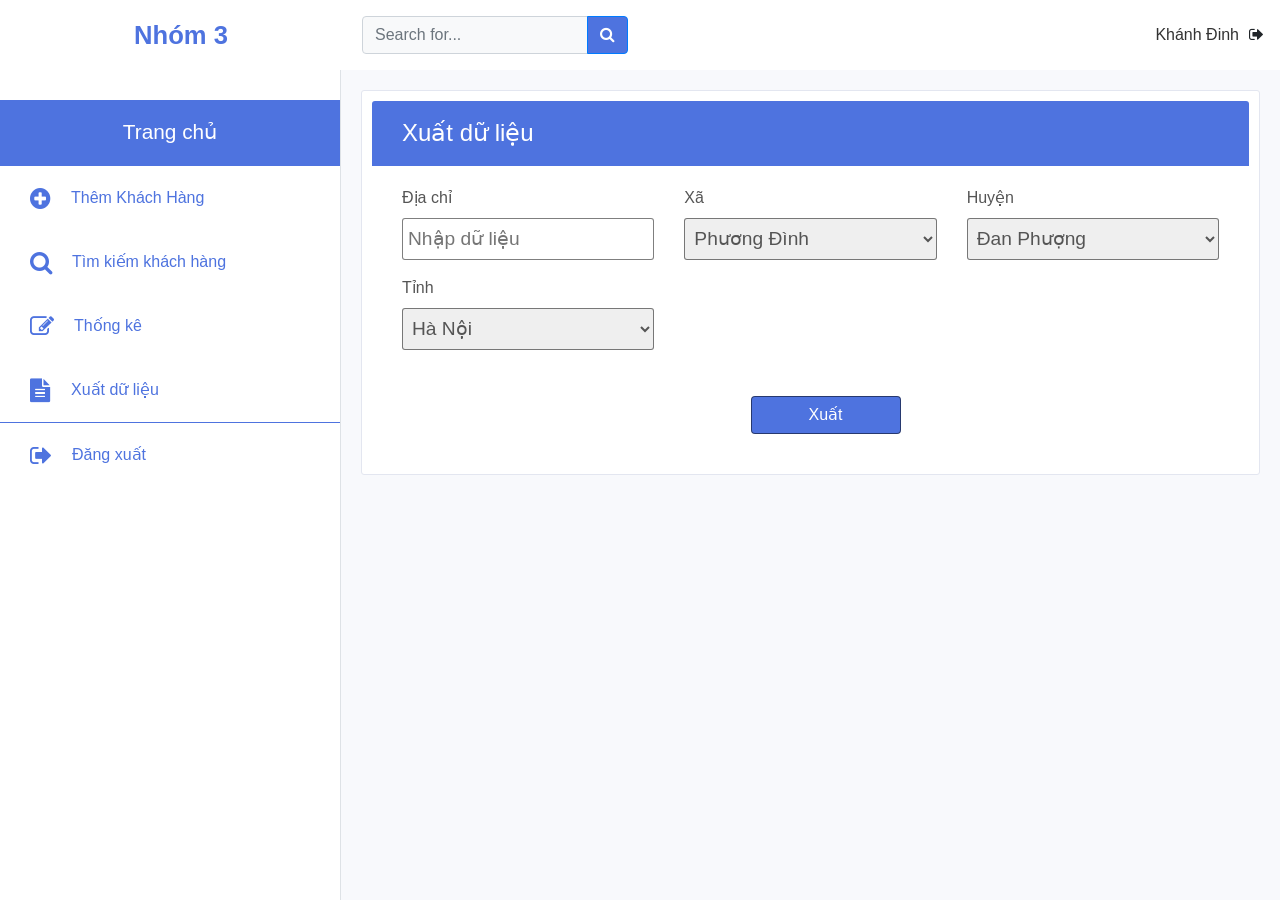
<file: DatPhong/KhachHang/XuatDuLieu.html>
<!DOCTYPE html>
<html lang="vi">

<head>

    <meta charset="utf-8">
    <meta http-equiv="X-UA-Compatible" content="IE=edge">
    <meta name="viewport" content="width=device-width, initial-scale=1, shrink-to-fit=no">
    <meta name="description" content="">
    <meta name="author" content="">

    <title>Nhóm 3</title>
    <link href="../Assets/font-awesome/css/font-awesome.min.css" rel="stylesheet" type="text/css">
    <link rel="stylesheet" href="https://maxcdn.bootstrapcdn.com/bootstrap/4.0.0/css/bootstrap.min.css" integrity="sha384-Gn5384xqQ1aoWXA+058RXPxPg6fy4IWvTNh0E263XmFcJlSAwiGgFAW/dAiS6JXm" crossorigin="anonymous">
    <link href="../Assets/css/base.css" rel="stylesheet">
    <link href="../Assets/css/style.css" rel="stylesheet">
    <link href="../Assets/css/reponsive.css" rel="stylesheet">
    <script src="https://code.jquery.com/jquery-3.6.0.min.js"
            integrity="sha256-/xUj+3OJU5yExlq6GSYGSHk7tPXikynS7ogEvDej/m4="
            crossorigin="anonymous"></script>
    <!--[if IE 6]>
        <script src="https://cdnjs.cloudflare.com/ajax/libs/respond.js/1.4.1/respond.min.js"></script>
    <![endif]-->
</head>

<body id="page-top">

    <!-- Page Wrapper -->
    <div id="wrapper">
        
        <!-- End of Sidebar -->
        <!-- Content Wrapper -->
        <div id="content-wrapper" class="d-flex flex-column">

            <!-- Main Content -->
            <div id="content">

                <!-- topbar -->
                <div id="header">
                    <script>
                        (function(){
                            $('#header').load("../LayoutPage/Header.html")

                        }())
                    </script>
                </div>
                
                <!-- End of Topbar -->
                <!-- Begin Page Content -->
                <div class="container-fluid">
                    <div class="body-container">
                        <input type="checkbox" id="navbar-checkbox" />
                        <label for="navbar-checkbox" class="overlay"></label>

                        <!-- @*pc navbar*@ -->
                        <div id="body-navbar">
                            <script>
                                (function(){
                                    $('#body-navbar').load("../LayoutPage/BodyNavBar.html")
        
                                }())
                            </script>
                        </div>
                        <div class="border-left"></div>

                        <!-- main-content -->
                        <div class="wrapper wrapper__custom-height wrapper-block">
                            <div class="container__form-fullWidth">
                                <div class="container__page-fullWidth">
                                    <div class="name__page">
                                        <h4 class="name__page-tilte">Xuất dữ liệu</h4>
                                    </div>
                                    <div class="container__page-content">
                                        <form class="form">
                                            <div class="row">
                                                <div class="col col-xl-4 col-lg-6 col-md-12 col-sm-12 col-12">
                                                    <div class="form-group">
                                                        <label for="name" class="form__import-label">
                                                            Địa chỉ
                                                        </label>
                                                        <input class="form__import-select" placeholder="Nhập dữ liệu" name="name"/>
                                                    </div>
                                                </div>
                                                <div class="col col-xl-4 col-lg-6 col-md-12 col-sm-12 col-12">
                                                    <div class="form-group">
                                                        <label class="form__import-label">
                                                            Xã
                                                        </label>
                                                        <select class="form__import-select">
                                                            <option value="phươngdinh">Phương Đình</option>
                                                            <option value="danphuong">Đan Phượng</option>
                                                        </select>
                                                    </div>
                                                </div>
                                                <div class="col col-xl-4 col-lg-6 col-md-12 col-sm-12 col-12">
                                                    <div class="form-group">
                                                        <label class="form__import-label">
                                                            Huyện
                                                        </label>
                                                        <select class="form__import-select">
                                                            <option value="danphuong">Đan Phượng</option>
                                                        </select>
                                                    </div>
                                                </div>
                                                <div class="col col-xl-4 col-lg-6 col-md-12 col-sm-12 col-12">
                                                    <div class="form-group">
                                                        <label class="form__import-label">
                                                            Tỉnh
                                                        </label>
                                                        <select class="form__import-select">
                                                            <option value="hanoi">Hà Nội</option>
                                                        </select>
                                                    </div>
                                                </div>
                                                
                                            </div>
                                            <div class="btn-container">
                                                <button class="btn btn-primary btn__save btn-submit">
                                                    Xuất
                                                </button>
                                                
                                            </div>
                                            
                                            
                                        </form>
                                    </div>
                                   
                                </div>
                            </div>
                            
                        </div>
                        
                        
                    </div>
                    <!-- body-container -->
                        
                </div>
                <!-- /.container-fluid -->

            </div>
            <!-- End of Main Content -->
            
        </div>
        <!-- End of Content Wrapper -->

    </div>
    <!-- The Modal -->
    <div class="overlay" id="overlay-modal"></div>
    <div class="modal" id="myModal"> 
        <div class="modal-dialog">
            <div class="modal-content">
            
                <!-- Modal Header -->
                <div class="modal-header">
                <h4 class="modal-title">Thông tin khách hàng</h4>
                <button id="close" class="close" data-dismiss="modal">&times;</button>
                </div>
                
                <!-- Modal body -->
                <div class="modal-body">
                    Modal body..
                </div>
                
                <!-- Modal footer -->
                <div class="modal-footer">
                    <button onclick="editRedirect()" class="btn btn-submit btn-primary" data-dismiss="modal">Chỉnh sửa</a>
                    <button type="button" class="btn btn-submit" data-dismiss="modal">Đóng</button>
                </div>
                
            </div>
        </div>
    </div>
    <script src="https://cdnjs.cloudflare.com/ajax/libs/popper.js/1.12.9/umd/popper.min.js" integrity="sha384-ApNbgh9B+Y1QKtv3Rn7W3mgPxhU9K/ScQsAP7hUibX39j7fakFPskvXusvfa0b4Q" crossorigin="anonymous"></script>
    <script src="https://maxcdn.bootstrapcdn.com/bootstrap/4.0.0/js/bootstrap.min.js" integrity="sha384-JZR6Spejh4U02d8jOt6vLEHfe/JQGiRRSQQxSfFWpi1MquVdAyjUar5+76PVCmYl" crossorigin="anonymous"></script>
    
</body>

</html>
</file>
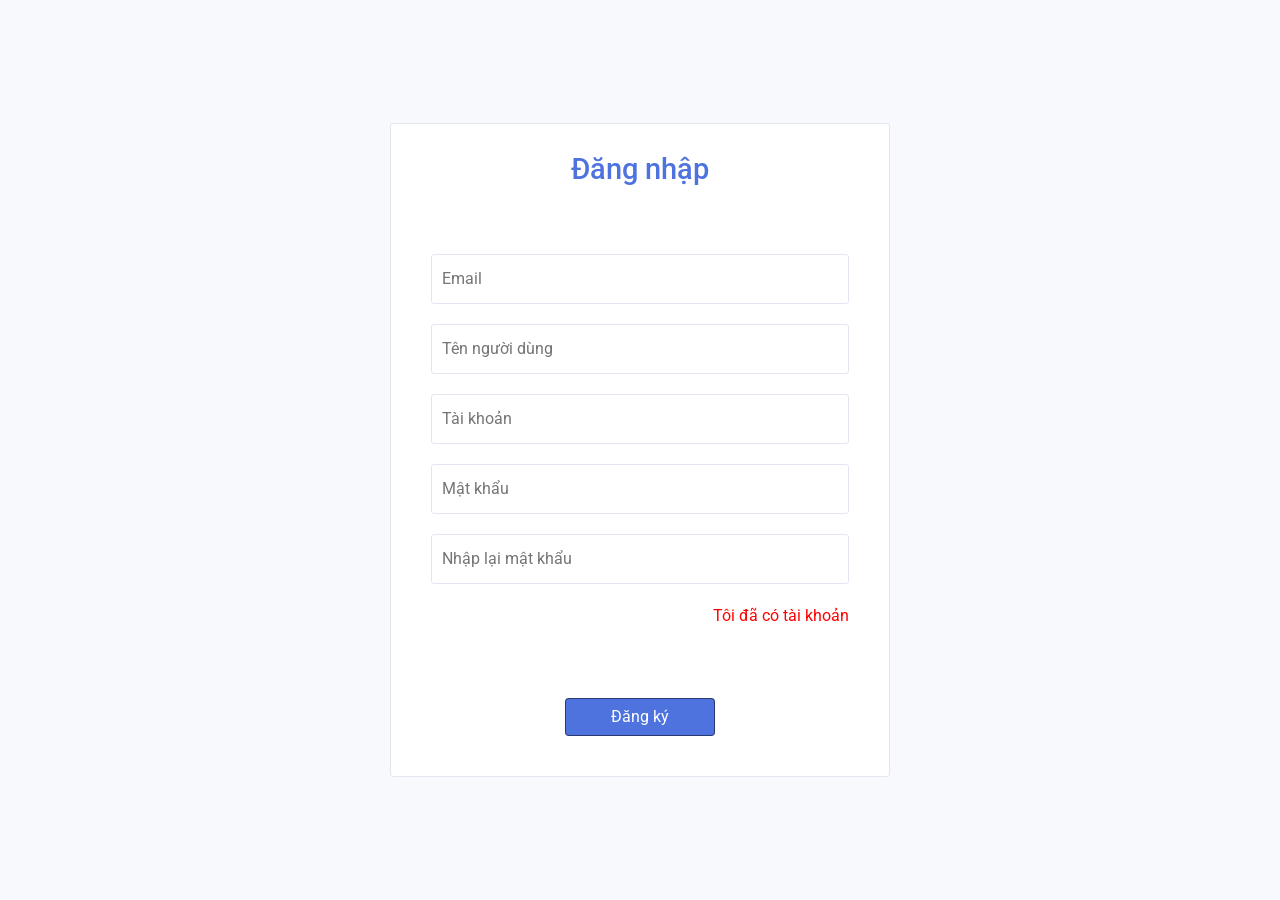
<file: DatPhong/NguoiDung/Dangky.html>
<!DOCTYPE html>
<html lang="vi">

<head>

    <meta charset="utf-8">
    <meta http-equiv="X-UA-Compatible" content="IE=edge">
    <meta name="viewport" content="width=device-width, initial-scale=1, shrink-to-fit=no">
    <meta name="description" content="">
    <meta name="author" content="">

    <title>Nhóm 3</title>

    <!-- Custom fonts for this template-->
    <link href="../Assets/font-awesome/css/font-awesome.min.css" rel="stylesheet" type="text/css">
    <link rel="preconnect" href="https://fonts.googleapis.com">
    <link rel="preconnect" href="https://fonts.gstatic.com" crossorigin>
    <link href="https://fonts.googleapis.com/css2?family=Roboto:ital,wght@0,100;0,300;0,400;0,500;0,700;1,400&display=swap" rel="stylesheet">
    <link rel="stylesheet" href="https://maxcdn.bootstrapcdn.com/bootstrap/4.0.0/css/bootstrap.min.css" integrity="sha384-Gn5384xqQ1aoWXA+058RXPxPg6fy4IWvTNh0E263XmFcJlSAwiGgFAW/dAiS6JXm" crossorigin="anonymous">
    <!-- Custom styles for this template-->
    
    <link href="../Assets/css/base.css" rel="stylesheet">
    <!-- <link href="../Assets/css/grid.css" rel="stylesheet"> -->
    <link href="../Assets/css/style.css" rel="stylesheet">
    <link href="../Assets/css/reponsive.css" rel="stylesheet">
    <script src="https://code.jquery.com/jquery-3.6.0.min.js"
    integrity="sha256-/xUj+3OJU5yExlq6GSYGSHk7tPXikynS7ogEvDej/m4="
    crossorigin="anonymous"></script>
    <!--[if IE 6]>
        <script src="https://cdnjs.cloudflare.com/ajax/libs/respond.js/1.4.1/respond.min.js"></script>
    <![endif]-->
</head>
<body>
    <div class="wrapper">
        <div class="container__form">
            <div class="name__form">
                <h4 class="name__form-tilte">
                    Đăng nhập
                </h4>
            </div>
            <div class="container__page-content">
                <form class="form" id="registerForm" action="">
                    <div class="form-group">
                        <input class="form__input" placeholder="Email"  type="email" rules="required" name="Email"/>
                        <span class="error-message"></span>
                    </div>
                    <div class="form-group">
                        <input class="form__input" placeholder="Tên người dùng"  type="text" rules="required" name="FullName"/>
                        <span class="error-message"></span>
                    </div>
                    <div class="form-group">
                        <input class="form__input" placeholder="Tài khoản" rules="required" name="Username"/>
                        <span class="error-message"></span>
                    </div>
                    <div class="form-group">
                        <input class="form__input" placeholder="Mật khẩu" type="password" rules="required" name="Password"/>
                        <span class="error-message"></span>
                    </div>
                    <div class="form-group">
                        <input class="form__input" placeholder="Nhập lại mật khẩu" rules="required" type="password" name="ConfirmPassword"/>
                        <span class="error-message"></span>
                    </div>
                    
                    <div class="form__sub-option">
                        <a href="../NguoiDung/Dangnhap.html" class="form__sub-option-text">Tôi đã có tài khoản</a>
                    </div>

                    <div class="btn-container form-btn">
                        <button type="submit" class="btn btn-primary btn-submit btn-custom">
                            Đăng ký
                        </button>
                    </div>
                </form >
                <div clasdiv" id="confirmForm">
                    <input class="form__input" placeholder="Nhập mã xác nhận" name="IdentifyCode" />
                    <div class="form__sub-option">
                        <a href="../NguoiDung/DangNhap.html" class="form__sub-option-text">Tôi đã có tài khoản</a>
                    </div>

                    <div class="btn-container form-btn">
                        <button onclick="confirm()" class="btn btn-primary btn-submit btn-custom">
                            Xác thực
                        </button>
                    </div>
                </div>
            </div>
            
            
        </div>

    </div>


</body>
<script src="../Assets/js/validation.js"></script>
<script src="../Assets/js/login.js">
    
</script>
</html>
</file>
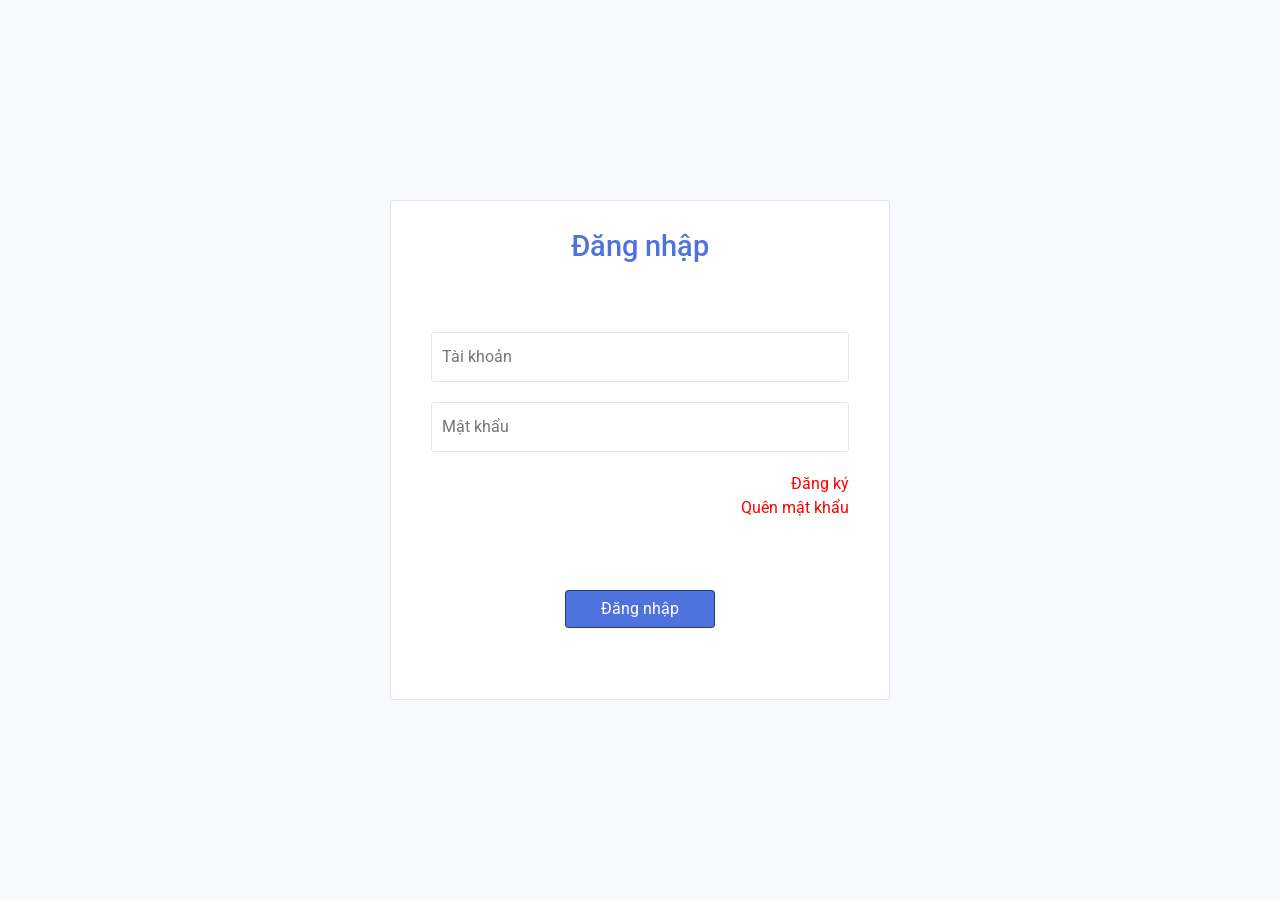
<file: DatPhong/NguoiDung/DangNhap.html>
<!DOCTYPE html>
<html lang="vi">

<head>

    <meta charset="utf-8">
    <meta http-equiv="X-UA-Compatible" content="IE=edge">
    <meta name="viewport" content="width=device-width, initial-scale=1, shrink-to-fit=no">
    <meta name="description" content="">
    <meta name="author" content="">

    <title>Nhóm 3</title>

    <!-- Custom fonts for this template-->
    <link href="../Assets/font-awesome/css/font-awesome.min.css" rel="stylesheet" type="text/css">
    <link rel="preconnect" href="https://fonts.googleapis.com">
    <link rel="preconnect" href="https://fonts.gstatic.com" crossorigin>
    <link href="https://fonts.googleapis.com/css2?family=Roboto:ital,wght@0,100;0,300;0,400;0,500;0,700;1,400&display=swap" rel="stylesheet">
    <link rel="stylesheet" href="https://maxcdn.bootstrapcdn.com/bootstrap/4.0.0/css/bootstrap.min.css" integrity="sha384-Gn5384xqQ1aoWXA+058RXPxPg6fy4IWvTNh0E263XmFcJlSAwiGgFAW/dAiS6JXm" crossorigin="anonymous">
    <!-- Custom styles for this template-->
    
    <link href="../Assets/css/base.css" rel="stylesheet">
    <!-- <link href="../Assets/css/grid.css" rel="stylesheet"> -->
    <link href="../Assets/css/style.css" rel="stylesheet">
    <link href="../Assets/css/reponsive.css" rel="stylesheet">
    <script src="https://code.jquery.com/jquery-3.6.0.min.js"
            integrity="sha256-/xUj+3OJU5yExlq6GSYGSHk7tPXikynS7ogEvDej/m4="
            crossorigin="anonymous"></script>
    <!--[if IE 6]>
        <script src="https://cdnjs.cloudflare.com/ajax/libs/respond.js/1.4.1/respond.min.js"></script>
    <![endif]-->
</head>
<body>
    <div class="wrapper">
        <div class="container__form">
            <div class="name__form">
                <h4 class="name__form-tilte">
                    Đăng nhập
                </h4>
            </div>
            <div class="container__page-content">
                <form class="form" id="loginform">
                    <div class="form-group">
                        <input class="form__input" placeholder="Tài khoản" name="Username" />
                    </div>
                    <div class="form-group">
                        <input class="form__input" placeholder="Mật khẩu" type="password" name="Password" />
                    </div>
                    <div class="form__sub-option">
                        <a href="../NguoiDung/Dangky.html" class="form__sub-option-text">Đăng ký</a>
                    </div>
                    <div class="form__sub-option">
                        <a href="../NguoiDung/QuenMatKhau.html" class="form__sub-option-text">Quên mật khẩu</a>
                    </div>

                    <div class="btn-container form-btn">
                        <button  class="btn btn-primary btn-submit btn-custom" type="submit">
                            Đăng nhập
                        </button>
                    </div>
                </form>
            </div>
            
            
        </div>

    </div>


</body>
<script src="../Assets/js/validation.js"></script>
<script >
    $(document).ready(function(){
        handlesubmitLoginForm()
    
})
function handlesubmitLoginForm(){
	var loginForm = new Validator("#loginform",errorHandle)
		console.log(loginForm)
	loginForm.onSubmit= function(dataForm){
        console.log(dataForm)
        dataForm.Username = dataForm.Username.trim()
        dataForm.Password = dataForm.Password.trim()
        fetch('https://localhost:7268/api/v1/Tokens/login', {
                method: 'POST', // or 'PUT'
                headers: {
                    'Content-Type': 'application/json',
                },
                body: JSON.stringify(dataForm),
            })
            .then(response => response.json())
            .then(data => {
                
                if(!!data){
                    window.localStorage.setItem("token", data.Token);
                    console.log(window.localStorage.getItem("token"))
                    window.location.href = '../Home/Index.html'
                }
                else{
                    alert("Đăng nhập thất bại")
                    console.log(data)
                }
            })
            .catch((error) => {
                console.error('Error:', error);
            });
	}
	function errorHandle(){
		alert("Dữ liệu thêm chưa hợp lệ")
	}
}
</script>
</html>
</file>
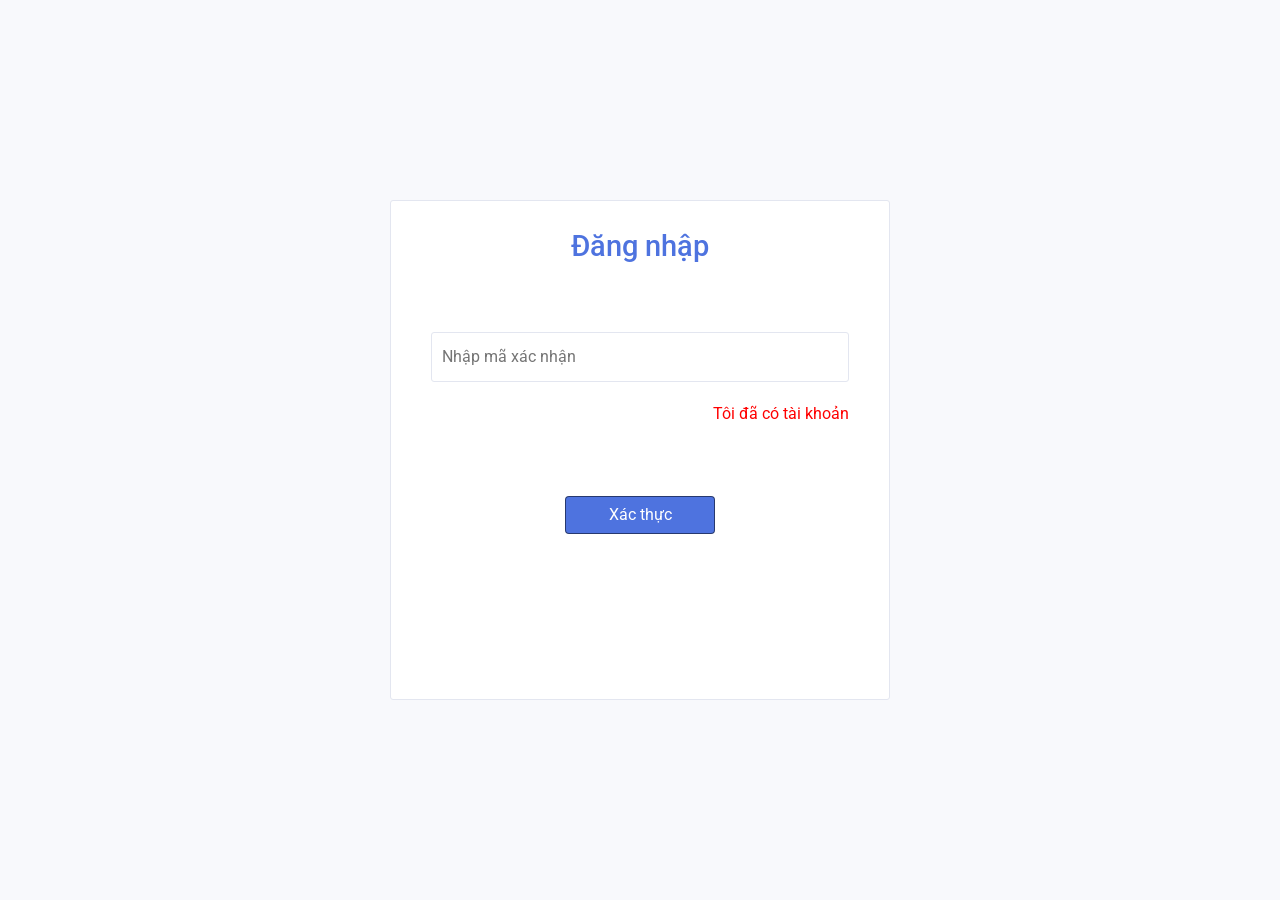
<file: DatPhong/NguoiDung/Xacthuc.html>
<!DOCTYPE html>
<html lang="vi">

<head>

    <meta charset="utf-8">
    <meta http-equiv="X-UA-Compatible" content="IE=edge">
    <meta name="viewport" content="width=device-width, initial-scale=1, shrink-to-fit=no">
    <meta name="description" content="">
    <meta name="author" content="">

    <title>Nhóm 3</title>

    <!-- Custom fonts for this template-->
    <link href="../Assets/font-awesome/css/font-awesome.min.css" rel="stylesheet" type="text/css">
    <link rel="preconnect" href="https://fonts.googleapis.com">
    <link rel="preconnect" href="https://fonts.gstatic.com" crossorigin>
    <link href="https://fonts.googleapis.com/css2?family=Roboto:ital,wght@0,100;0,300;0,400;0,500;0,700;1,400&display=swap" rel="stylesheet">
    <link rel="stylesheet" href="https://maxcdn.bootstrapcdn.com/bootstrap/4.0.0/css/bootstrap.min.css" integrity="sha384-Gn5384xqQ1aoWXA+058RXPxPg6fy4IWvTNh0E263XmFcJlSAwiGgFAW/dAiS6JXm" crossorigin="anonymous">
    <!-- Custom styles for this template-->
    
    <link href="../Assets/css/base.css" rel="stylesheet">
    <!-- <link href="../Assets/css/grid.css" rel="stylesheet"> -->
    <link href="../Assets/css/style.css" rel="stylesheet">
    <link href="../Assets/css/reponsive.css" rel="stylesheet">

    <!--[if IE 6]>
        <script src="https://cdnjs.cloudflare.com/ajax/libs/respond.js/1.4.1/respond.min.js"></script>
    <![endif]-->
</head>
<body>
    <div class="wrapper">
        <div class="container__form">
            <div class="name__form">
                <h4 class="name__form-tilte">
                    Đăng nhập
                </h4>
            </div>
            <div class="container__page-content">
                <div class="form">
                    <input class="form__input" placeholder="Nhập mã xác nhận" name="Code" />
                    <div class="form__sub-option">
                        <a href="../NguoiDung/DangNhap.html" class="form__sub-option-text">Tôi đã có tài khoản</a>
                    </div>

                    <div class="btn-container form-btn">
                        <button onclick="confirmAccount()" class="btn btn-primary btn-submit btn-custom">
                            Xác thực
                        </button>
                    </div>
                </div>
            </div>
            
            
        </div>

    </div>


</body>
<script src="../Assets/js/login.js">
    
</script>
</html>
</file>
<file: DatPhong/Assets/css/base.css>
﻿:root {
    --background-color:#F8F9FC;

}

* {
    box-sizing: inherit;
}

html {
    /*font-size: 62.5%;*/
    line-height: 1.6rem;
    box-sizing: border-box;
    font-family: 'Roboto', sans-serif;
    
}

/* thanh cuon */
::-webkit-scrollbar {
    width: 10px;
    border-radius: 10px;
    height: 10px;
}

::-webkit-scrollbar-thumb {
    background: #C2C3C9;
    border-radius: 10px;
}
</file>
<file: DatPhong/Assets/css/style.css>
﻿:root {
    --primary: #4E73DF;
    --top-bar__height: 4.375rem;
    --border-color: #e3e6f0;
    --red: #FF0000;
    --body-bar__width:21.25rem;
}
body {
    font-family: 'Roboto', sans-serif;
    background-color: var(--background-color);
}
ul{
    list-style:none;
    padding:0;
    margin:0;
}
a{
    color:inherit;
    text-decoration:none;
}
    a:hover {
        
        text-decoration: none;
    }
.container-fluid{
    padding:0;
}
.btn-primary{
    background-color: var(--primary);
}
.mb-4{
    margin-bottom:0;
}
#content{
    width: 100%;
    
}
/* Thanh topbar */
.topbar {
    position:fixed;
    top:0;
    left:0;
    right:0;
    z-index:2;
    height: var(--top-bar__height);
}

/* body container */
.body-container {
    display: flex;
    margin-top: var(--top-bar__height);
    min-height: calc(100vh - var(--top-bar__height));
}
.logo {
    color: var(--primary);
    font-size: 1.6rem;
    font-weight: 700;
    width: calc(var(--body-bar__width) - 10px);
}
.logo:hover {
    color: var(--primary);
        
}
/* navbar */
.body-navbar {
    color: #717479;
    padding-top: 30px;
}
.body-navbar__border-bottom {
    border-bottom:1px solid var(--primary)!important;
}
.sidebar-2 {
    min-height: calc(100vh - var(--top-bar__height));
    min-width:21.25rem!important;   
    position:fixed;

}
.border-left{
    margin-left:var(--body-bar__width);
}
.sidebar-mobile {
    position: fixed;
    top: 0;
    left: 0;
    bottom: 0;
    background-color: #fff;
    z-index: 1;
    transform: translateX(-100%);
}

.navbar-expand .sidebar-mobile {
    flex-direction: column;
}
.nav-item {
    min-height: 50px;
    color: var(--primary);
}

.nav-item__link {
    display: flex;
    align-items: center;
    height: 100%;
    padding: 20px 30px;
    
    color: var(--primary);
}
.nav-item__home-page{
    justify-content:center;
    background-color:var(--primary);
    color:#fff;
}
    .nav-item__home-page h6 {
        font-weight: 500;
        font-size:1.3rem;
        margin:0;
    }
.nav-item__link:hover {
    background-color: #E8F0FE;
    color:var(--primary);
    cursor:pointer;
}
.nav-item__home-page:hover {
    background-color: var(--primary);
    color: #fff;
}
.nav-item__link i {
    margin-right: 20px;
    font-size: 1.5rem;
}
.topbar #sidebarToggleTop {
    display: none;
    align-items: center;
    justify-content: center;
    margin-bottom: 0;
    height: 100%;
    width: 60px;
    margin-left: -15px;
    color: var(--primary);
}
.topbar #sidebarToggleTop:hover{
    background-color:white;
    
}
#sidebarToggleTop i{
    font-size:2rem;
}
#navbar-checkbox {
    display: none;
}

.overlay {
    position: fixed;
    top: 0;
    left: 0;
    bottom: 0;
    right: 0;
    background-color: rgba(0,0,0,0.4);
    z-index: 1;
    display: none;
    opacity: 0;
    margin:0;
}
#navbar-checkbox:checked ~ .overlay {
    display: block;
    opacity: 1;
    transition: all linear 0.1s;
}

#navbar-checkbox:checked ~ .sidebar-mobile {
    transform: translateX(0%);
    transition: all linear 0.1s;
}

/* phan noi dung */
.container-content {
    flex: 1;
    padding: 30px;
    
}
.container-content__view {
    color: #444;
    background-color: white;
    border-radius: 3px;
    border: 1px solid #e3e6f0;
    width: 100%;
}
.container-content__view-form{
    padding: 30px 10px 0px 10px;
}

.item__title {
    margin-bottom: 20px;
    color: #5A5C69;
}
.module_name{
    min-height:50px;
    display:flex;
    align-items:center;
}
.module_name-tilte{
    margin:0;
}
.module_sub-list-link{
    padding: 20px 30px;
    display:flex;
    justify-content:space-between;
}
.module_sub-list-link:hover{
    background-color: rgba(0,0,0,0.1);
}
/*form import*/
.form__import {
    width: 100%;
    margin-bottom: 30px;
    font-size: 1.3rem;
    color: #555;
}

.form__import-item {
    display:flex;
    
    align-items:center;
    margin-bottom:30px;
}
.form__import-label{
    width:100%;
    color: #555;
}

.form__import-select {
    flex: 1;
    border-radius: 3px;
    border: 1px solid rgba(0,0,0,0.5);
    font-size: 1.2rem;
    padding: 5px;
    color: #555;
    display:block;
    height:42px;
    width: 90%;
}

.btn-container{
    display:flex;
    justify-content:center;
    margin-bottom:30px;
    margin-top: 30px;
    
}
.btn-submit {
    border: 1px solid rgba(0,0,0,0.5);
    
    margin-left: 30px;
    min-width: 150px;
}
.btn-default {
    background-color: #ffffff;
    color: #333;
}

/* Tim kiem */
.search__container{
    font-size:1.3rem;
    display:flex;
    align-items:center;
    margin-bottom:30px;
}
.search__input {
    border-radius: 3px;
    border: 1px solid rgba(0,0,0,0.5);
    font-size: 1.2rem;
    padding: 5px;
    color: #555;
    display: block;
    min-width:60%;
    margin-right:30px;
}
.search__data {
    width: 100%;
    overflow: auto;
    
}
.search__data::-webkit-scrollbar{
    display:none;
}

/* Dang nhap */
.wrapper {
    display: flex;
    min-height: 100vh;
    justify-content: center;
    align-items:center;
    background-color: #F8F9FC;
    padding:20px;
    width:100%;
}
.wrapper-block {
    display: block;
    width: calc(100% - var(--body-bar__width));
}
.wrapper__custom-height {
    min-height: calc(100vh - var(--top-bar__height));
    align-items: unset;
}
.container__form {
    min-height: 500px;
    width: 500px;
    background-color: white;
    border: 1px solid #e3e6f0;
    border-radius: 3px;
    padding: 10px;
}
.name__form {
    padding: 18px 30px;
    border-radius: 3px 3px 0 0;
    display: flex;
    justify-content: center;
    margin-bottom:50px;
}
.name__form-tilte {
    display: flex;
    align-items: center;
    margin: 0;
    color:var(--primary);
    font-weight:500;
    font-size:1.8rem;

}
.container__page-fullWidth {
    width: 100%;
    background-color: white;
    border: 1px solid #e3e6f0;
    border-radius: 3px;
    padding: 10px;
}
.container__page-content {
    width: 100%;
    margin-top: 20px;
    padding: 0 30px;
}
.form__input {
    width: 100%;
    min-height: 50px;
    border-radius: 3px;
    margin-bottom: 20px;
    border: 1px solid #e3e6f0;
    padding:10px;
    display:flex;
    align-items:center;
}
.name__page {
    background-color: var(--primary);
    color: #fff;
    padding: 18px 30px;
    border-radius: 3px 3px 0 0;
    display: flex;
    justify-content: space-between;
    width: 100%;
}
.name__page-tilte {
    display: flex;
    align-items: center;
    margin: 0;
}
.form__sub-option {
    width: 100%;
    display: flex;
    justify-content: right;
}
.form__sub-option-text {
    color: var(--red);
    cursor:pointer;
}
.form-btn{
    margin-top:70px;
    
}
.btn-custom{
    margin:0;
}


.container__DataMedicalRecord {
    margin-top: 30px;
}
.DataMedicalRecord {
    max-height: 300px;
    overflow: scroll;
    width: 100%;
    margin-bottom: 20px;
}
.btn-simple{
    margin:0;
}
.btn-container-title {
    margin: 0;
}

/*Table*/
.table-container{
    max-height:500px;
    width:100%;
    overflow:auto;  
}
table.table tr th, table.table tr td {
    border-color: #e9e9e9;
    padding: 12px 15px;
    vertical-align: middle;
}

    table.table tr th:first-child {
        width: 60px;
    }

    table.table tr th:last-child {
        width: 100px;
    }
table.table-striped.table-hover tbody tr:hover {
    background: #f5f5f5;
}
table.table-striped tbody tr:nth-of-type(odd) {
    background-color: #fcfcfc;
}
table.table th i {
    font-size: 13px;
    margin: 0 5px;
    cursor: pointer;
}

table.table td:last-child i {
    opacity: 0.9;
    font-size: 22px;
    margin: 0 5px;
}

table.table td a {
    font-weight: bold;
    color: #566787;
    display: inline-block;
    text-decoration: none;
}

    table.table td a:hover {
        color: #2196F3;
    }

    table.table td a.settings {
        color: var(--primary);
    }

    table.table td a.delete {
        color: #F44336;
    }

table.table td i {
    font-size: 19px;
}
.status {
    font-size: 30px;
    margin: 2px 2px 0 0;
    display: inline-block;
    vertical-align: middle;
    line-height: 10px;
}

.text-success {
    color: #10c469;
}

.text-info {
    color: #62c9e8;
}

.text-warning {
    color: #FFC107;
}

.text-danger {
    color: #ff5b5b;
}

.pagination {
    float: right;
    margin: 0 0 5px;
}

    .pagination li a {
        border: none;
        font-size: 13px;
        min-width: 30px;
        min-height: 30px;
        color: #999;
        margin: 0 2px;
        line-height: 30px;
        border-radius: 2px !important;
        text-align: center;
        padding: 0 6px;
    }

        .pagination li a:hover {
            color: #666;
        }

    .pagination li.active a, .pagination li.active a.page-link {
        background: var(--primary);
    }

        .pagination li.active a:hover {
            background: #0397d6;
        }

    .pagination li.disabled i {
        color: #ccc;
    }

    .pagination li i {
        font-size: 16px;
        padding-top: 6px
    }

.hint-text {
    float: left;
    margin-top: 10px;
    font-size: 13px;
}

/* modal */
.modal-footer a{
    color: #fff!important;
}

.active{
    display: block;
}
.active-overlay{
    display: block;
    opacity: 1;
    transition: all linear 0.1s;
    z-index: 1000;
}
.close{
    outline: none;
}

/*chart*/
.card{
    padding-bottom: 20px;
}
.card-body{
    min-height:300px;
}
.chart-setting{
    width: 450px;
    margin: 0 auto;
}
.room-description{
    padding: 1.25rem;
    padding-top: 0;
    padding-bottom: 0;
}
.room-description span{
    
    overflow: hidden;
    text-overflow: ellipsis;
    display: -webkit-box;
    -webkit-line-clamp: 2;
    /* number of lines to show */
    line-clamp: 2;
    -webkit-box-orient: vertical;
    
}
.room-price{
    width: 100%;
    padding: 1.25rem;
    padding-top: 0;
    display: flex;
    justify-content: right;
}
.room-price span{
    color: var(--primary);
    font-size: 25px;
    
}
.margin-none{
    margin: 0;
}
.error-message{
    color: red;

}
.input-error input{
    border: 1px solid red;
}
</file>
<file: DatPhong/Assets/css/reponsive.css>
﻿
@media(max-width:1500px){
    .form__import-item{
        flex-wrap:wrap;
        
    }
    .form__import-label{
        width:100%;
        margin-bottom: 0.5rem;
    }
    .form__import-select {
        width: 100%;
    }
}
@media(max-width:1023px) {
    .sidebar-2 {
        display: none;
    }

    .topbar .navbar-search {
        display: none !important;
    }

    .topbar #sidebarToggleTop {
        display: flex;
    }

    .container-content {
        min-height: calc(100vh - var(--top-bar__height));
        width: 100%;
    }

    .logo {
        flex: 1;
    }
    .wrapper {
        height: 100%;
        width: 100%;
        padding: 0;
    }
    .form__pc{
        margin-top:0;
    }
    .wrapper__custom-height-mobile{
        align-items:center;
    }
    .border-left{
        display:none;
    }
    .DataMedicalRecord::-webkit-scrollbar{
        display:none;
    }
    ::-webkit-scrollbar {
        display:none;
    }

    ::-webkit-scrollbar-thumb {
        background: #C2C3C9;
        border-radius: 10px;
    }
}
@media(max-width:739px){
    .btn-container{
        flex-wrap:wrap;
        margin-bottom:0;
    }
    .btn-submit {
        width: 100%;
        margin-left:0;
        margin-bottom:20px;
        min-height:60px;
    }

    /* Tim kiem */
    .search__container {
        flex-wrap:wrap;
    }

    .search__input {
        width: 100%;
        min-height: 60px;
        margin-right:0;
        margin-bottom:30px;
    }
    .container__page-content{
        padding:0;
    }
    .name__page{
        flex-direction:column;
    }
    .name__page-tilte{
        justify-content:center;
        text-align:center;
    }
    .name__page-tilte-button{
        margin-bottom:20px
    }

    .chart-setting{
        width: 450px;
    }
    .card-body{
        height: unset;
        min-height:100px;
    }
}
@media(max-width:539px){
    
    .container__form {
        height:100vh;
        width: 100%;
        display:flex;
        flex-direction:column;
    }
    .module_name{
        justify-content:center;
    }
    .chart-setting{
        width: 300px;
    }
}
</file>
